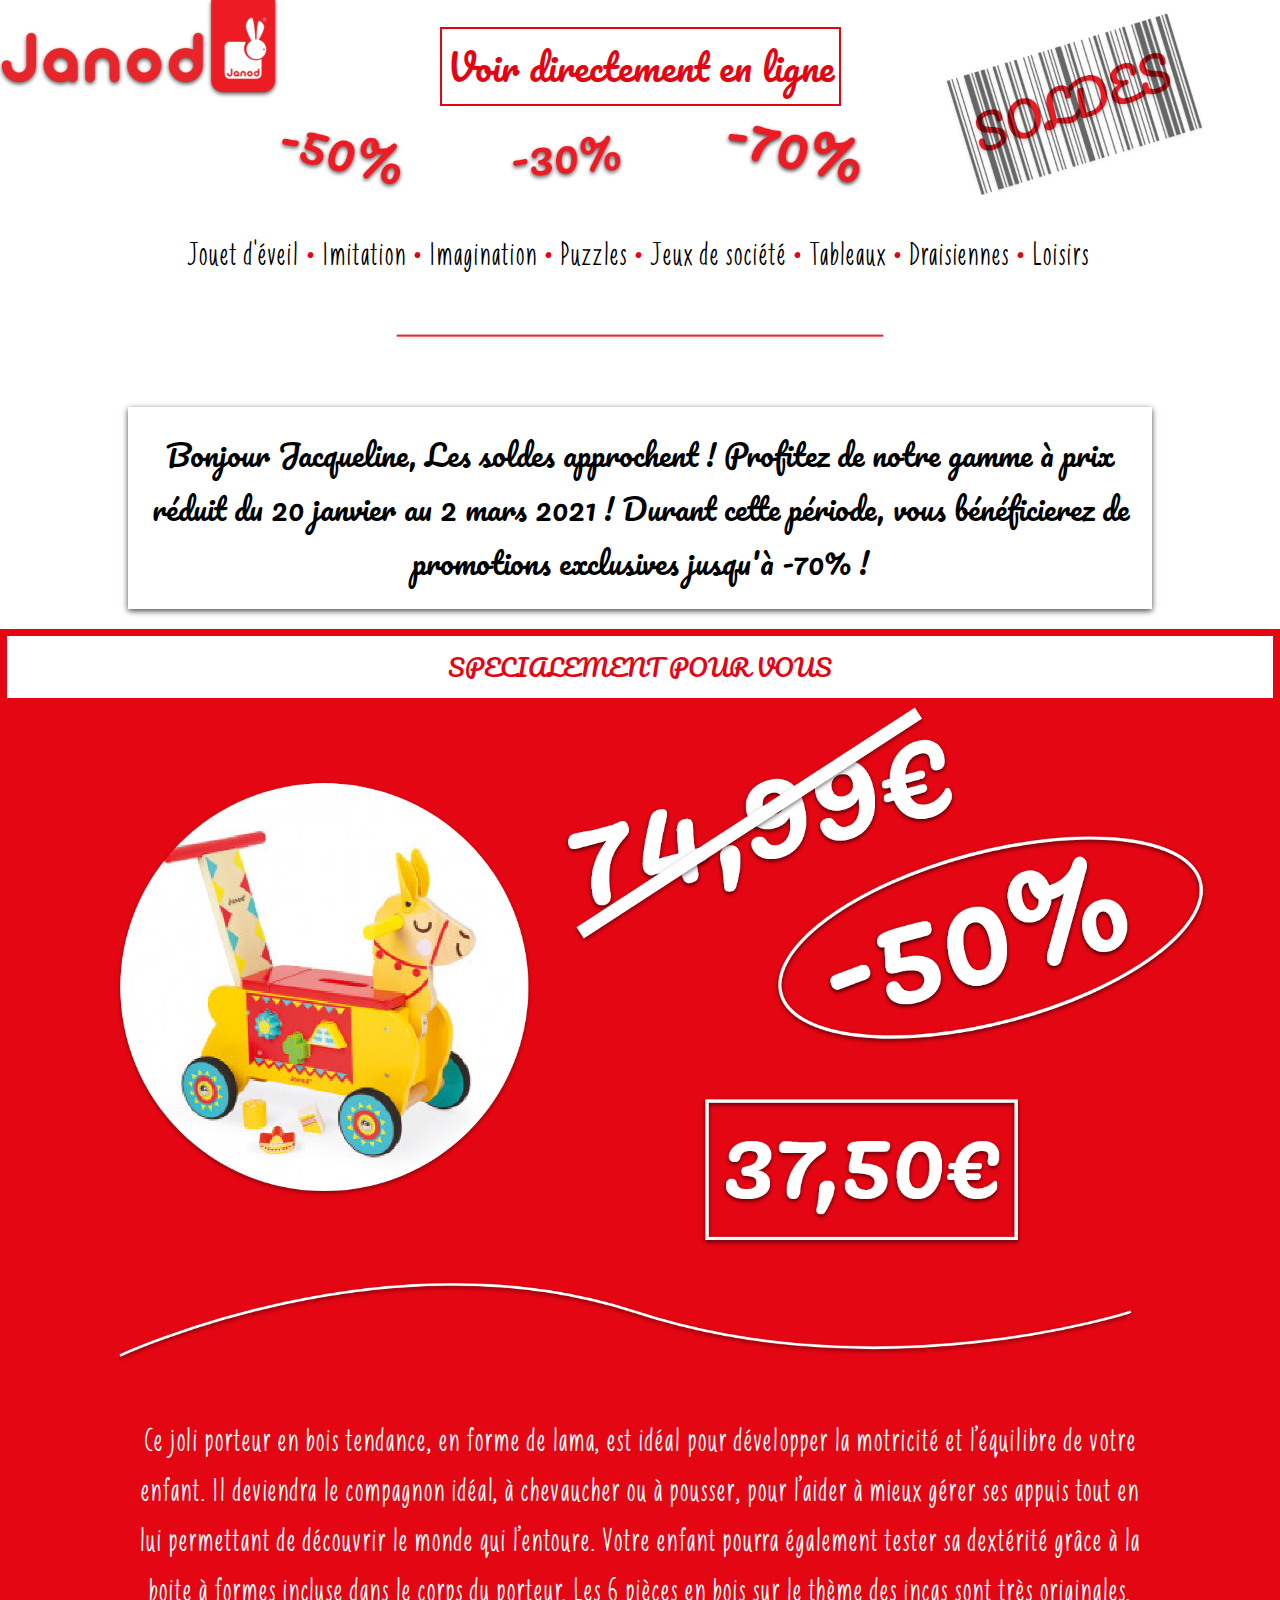
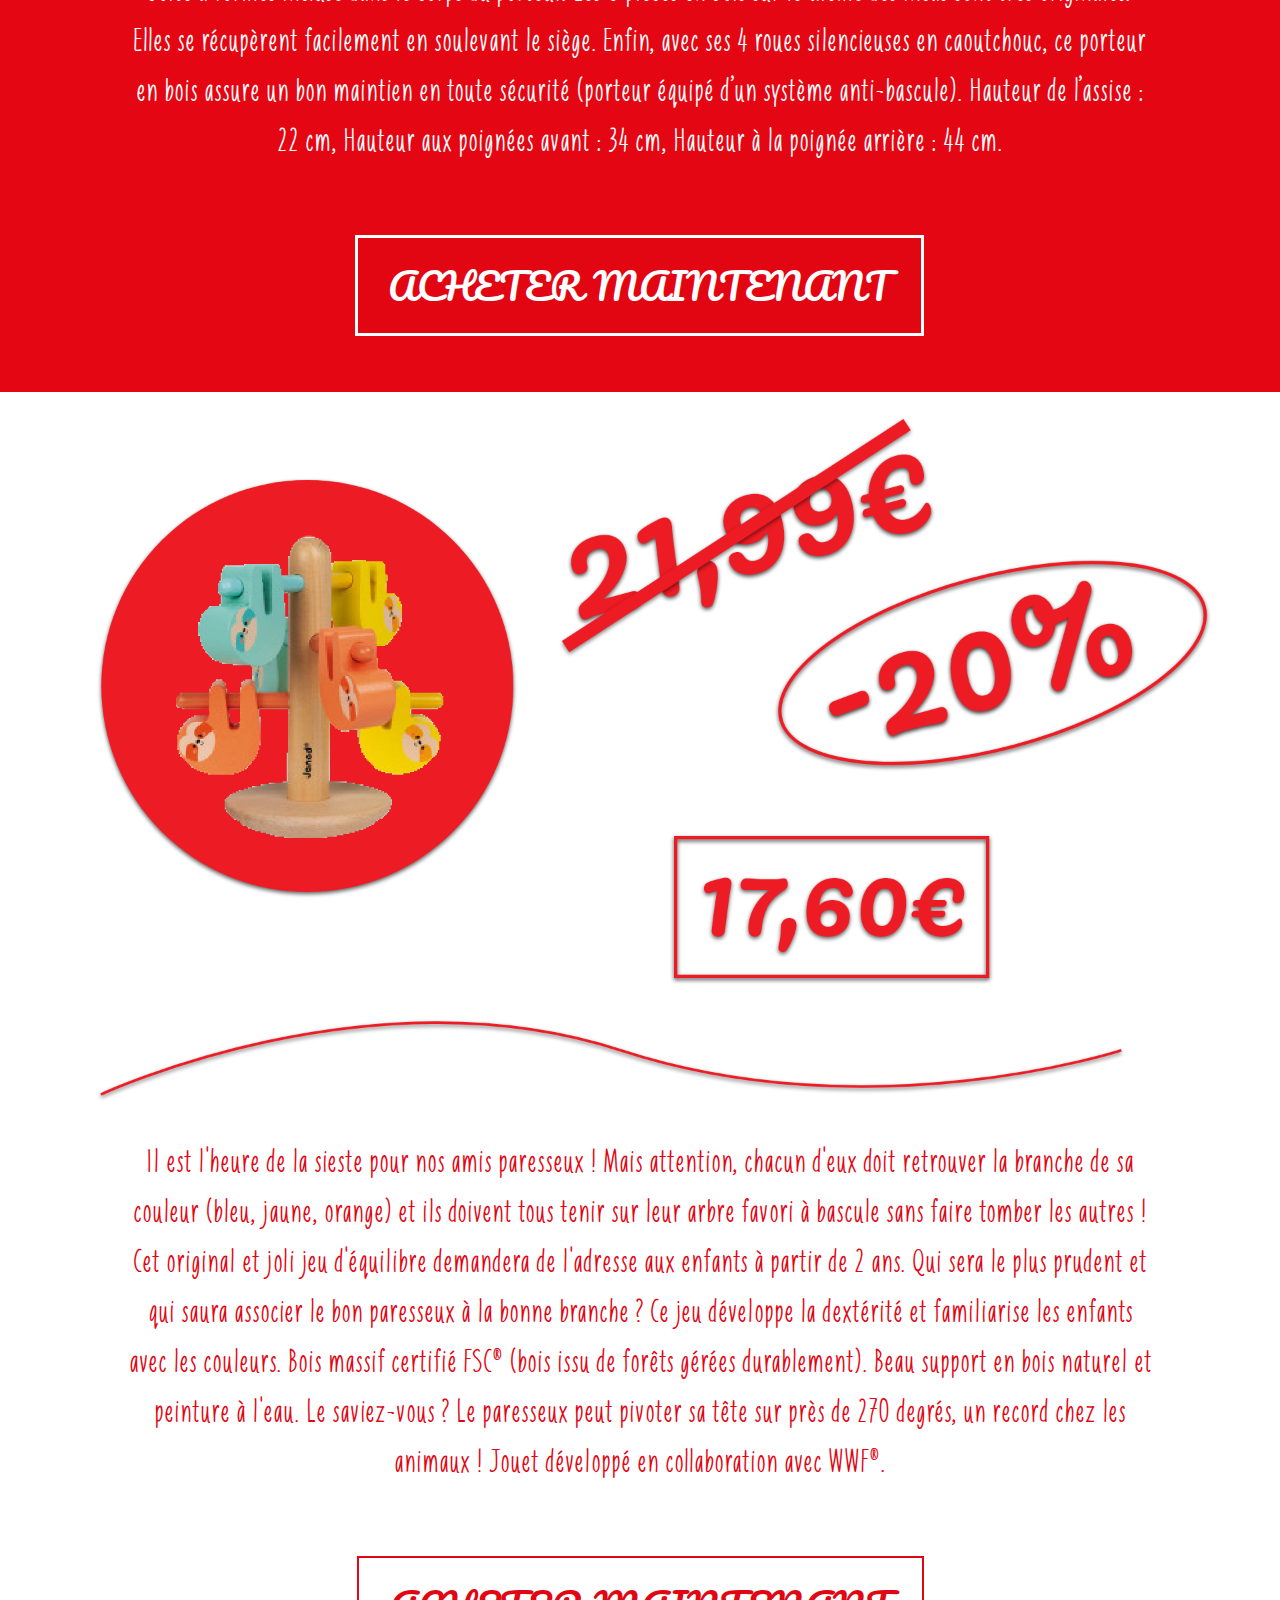
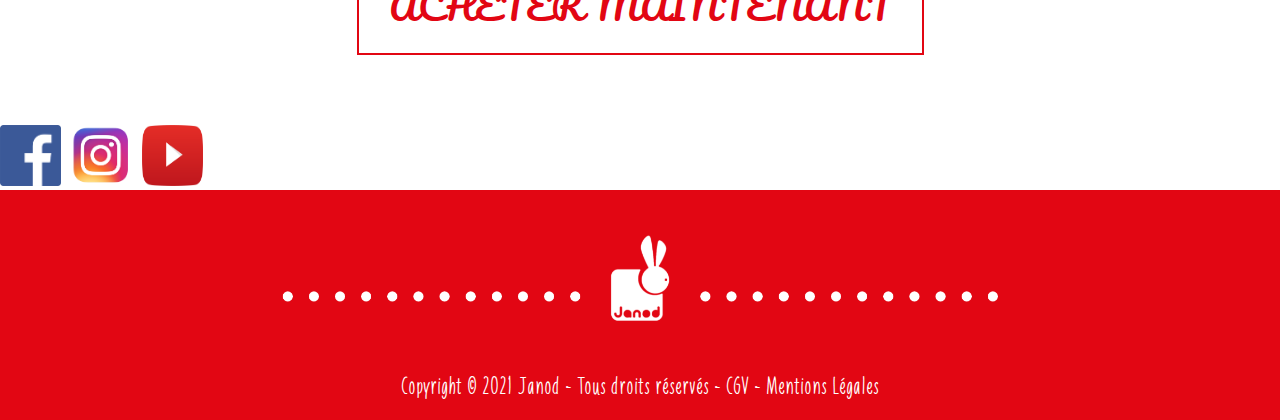
<file: mail (site)/index.html>
<!DOCTYPE html>
<html lang="fr">
<head>
    <meta charset="UTF-8">
    <meta http-equiv="X-UA-Compatible" content="IE=edge">
    <link href="https://fonts.googleapis.com/css2?family=Pacifico&display=swap" rel="stylesheet">
    <meta name="viewport" content="width=device-width, initial-scale=1.0">
    <link rel="stylesheet" href="assets/css/style.css">
    <title>Mail</title>
</head>
<body>
    <header>
    <section class="head1">
        <div>
            <img src="assets/img/article 1.png" alt="">
        </div>
        <div>
            <a href="https://www.janod.com/fr/" target="_blank"> <button class="btn1">Voir directement en ligne</button></a>
        </div>    
        <nav>
            <ul>
                <a href=""><li>Jouet d'éveil</li></a>
                <li><span class= "red">•<span></li>
                <a href=""><li>Imitation</li></a>
                <li><span class= "red">•<span></li>
                <a href=""><li>Imagination</li></a>
                <li><span class= "red">•<span></li>
                <a href=""><li>Puzzles</li></a>
                <li><span class= "red">•<span></li>
                <a href=""><li>Jeux de société</li></a>
                <li><span class= "red">•<span></li>
                <a href=""><li>Tableaux</li></a>
                <li><span class= "red">•<span></li>
                <a href=""><li>Draisiennes</li></a>
                <li><span class= "red">•<span></li>
                <a href=""><li>Loisirs</li></a>
            </ul>
        </nav>
        <div class="barre1">
            <img src="assets/img/barre.png" alt="">
        </div>
    </section>
    <section class="head2">
        <div>
            <p>Bonjour Jacqueline, 
                Les soldes approchent ! Profitez de notre gamme à prix réduit du 20 janvier au 2 mars 2021 !
                Durant cette période, vous bénéficierez de promotions exclusives jusqu'à -70% !</p>
        </div>
        
    </section>
</header>
    <main>
    <article class="head3">
        <div class="spec1">
            <div>
                <p>SPECIALEMENT POUR VOUS</p>
            </div>
        </div>
        <div>
            <img src="assets/img/Article 1 png.png" alt="">
        </div>
        <div class="head4">
            <p>Ce joli porteur en bois tendance, en forme de lama, est idéal pour développer la motricité et l’équilibre de votre enfant. Il deviendra le compagnon idéal, à chevaucher ou à pousser, pour l’aider à mieux gérer ses appuis tout en lui permettant de découvrir le monde qui l’entoure. Votre enfant pourra également tester sa dextérité grâce à la boite à formes incluse dans le corps du porteur. Les 6 pièces en bois sur le thème des incas sont très originales. Elles se récupèrent facilement en soulevant le siège. Enfin, avec ses 4 roues silencieuses en caoutchouc, ce porteur en bois assure un bon maintien en toute sécurité (porteur équipé d’un système anti-bascule). Hauteur de l’assise : 22 cm, Hauteur aux poignées avant : 34 cm, Hauteur à la poignée arrière : 44 cm.</p>
            <div>
                <a href="#"> <button class="btn2">ACHETER MAINTENANT</button></a>
            </div>
        </div>
    </article>
    <article class="head5">
        <div>
            <img src="assets/img/Article 2 png.png" alt="">
        </div>
        <div class="head6">
            <p>Il est l'heure de la sieste pour nos amis paresseux ! Mais attention, chacun d'eux doit retrouver la branche de sa couleur (bleu, jaune, orange) et ils doivent tous tenir sur leur arbre favori à bascule sans faire tomber les autres ! Cet original et joli jeu d'équilibre demandera de l'adresse aux enfants à partir de 2 ans. Qui sera le plus prudent et qui saura associer le bon paresseux à la bonne branche ? Ce jeu développe la dextérité et familiarise les enfants avec les couleurs. Bois massif certifié FSC® (bois issu de forêts gérées durablement). Beau support en bois naturel et peinture à l'eau. Le saviez-vous ? Le paresseux peut pivoter sa tête sur près de 270 degrés, un record chez les animaux ! Jouet développé en collaboration avec WWF®.</p>
            <div>
                <a href="#"> <button class="btn3">ACHETER MAINTENANT</button></a>
            </div>
        </div>
    </article>
    <div class="logoreseaux">
        <div>
            <a href=""><img src="assets/img/facebook.png" alt=""></a>  
        </div>
        <div>
            <a href=""><img src="assets/img/insta.png" alt=""></a> 
        </div>
        <div>
            <a href=""><img src="assets/img/youtube.png" alt=""></a> 
        </div>
    </div>
    </main>
    <footer>
        <div>
            <img src="assets/img/footer.png" alt="">
        </div>
        <div>
            <p>Copyright © 2021 Janod - Tous droits réservés - CGV - Mentions Légales</p>
        </div>

    </footer>
</body>
</html>
</file>
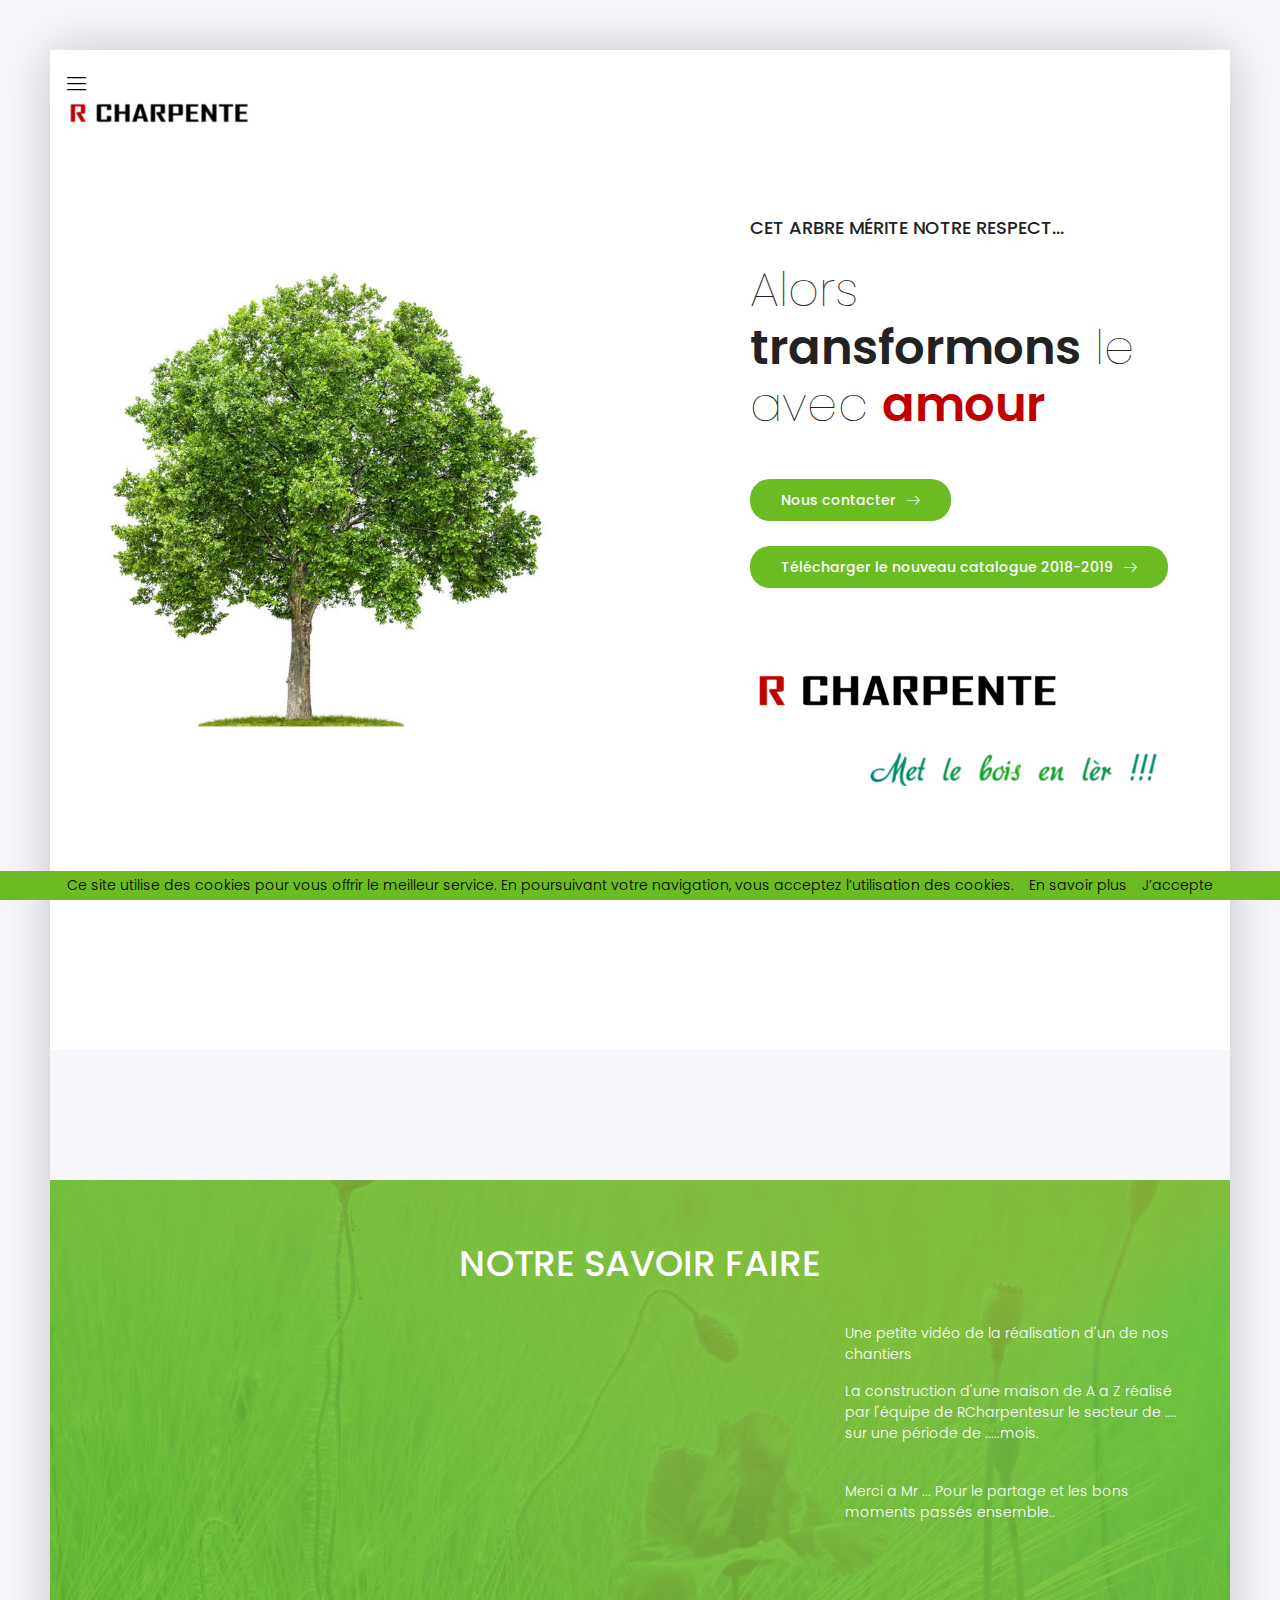
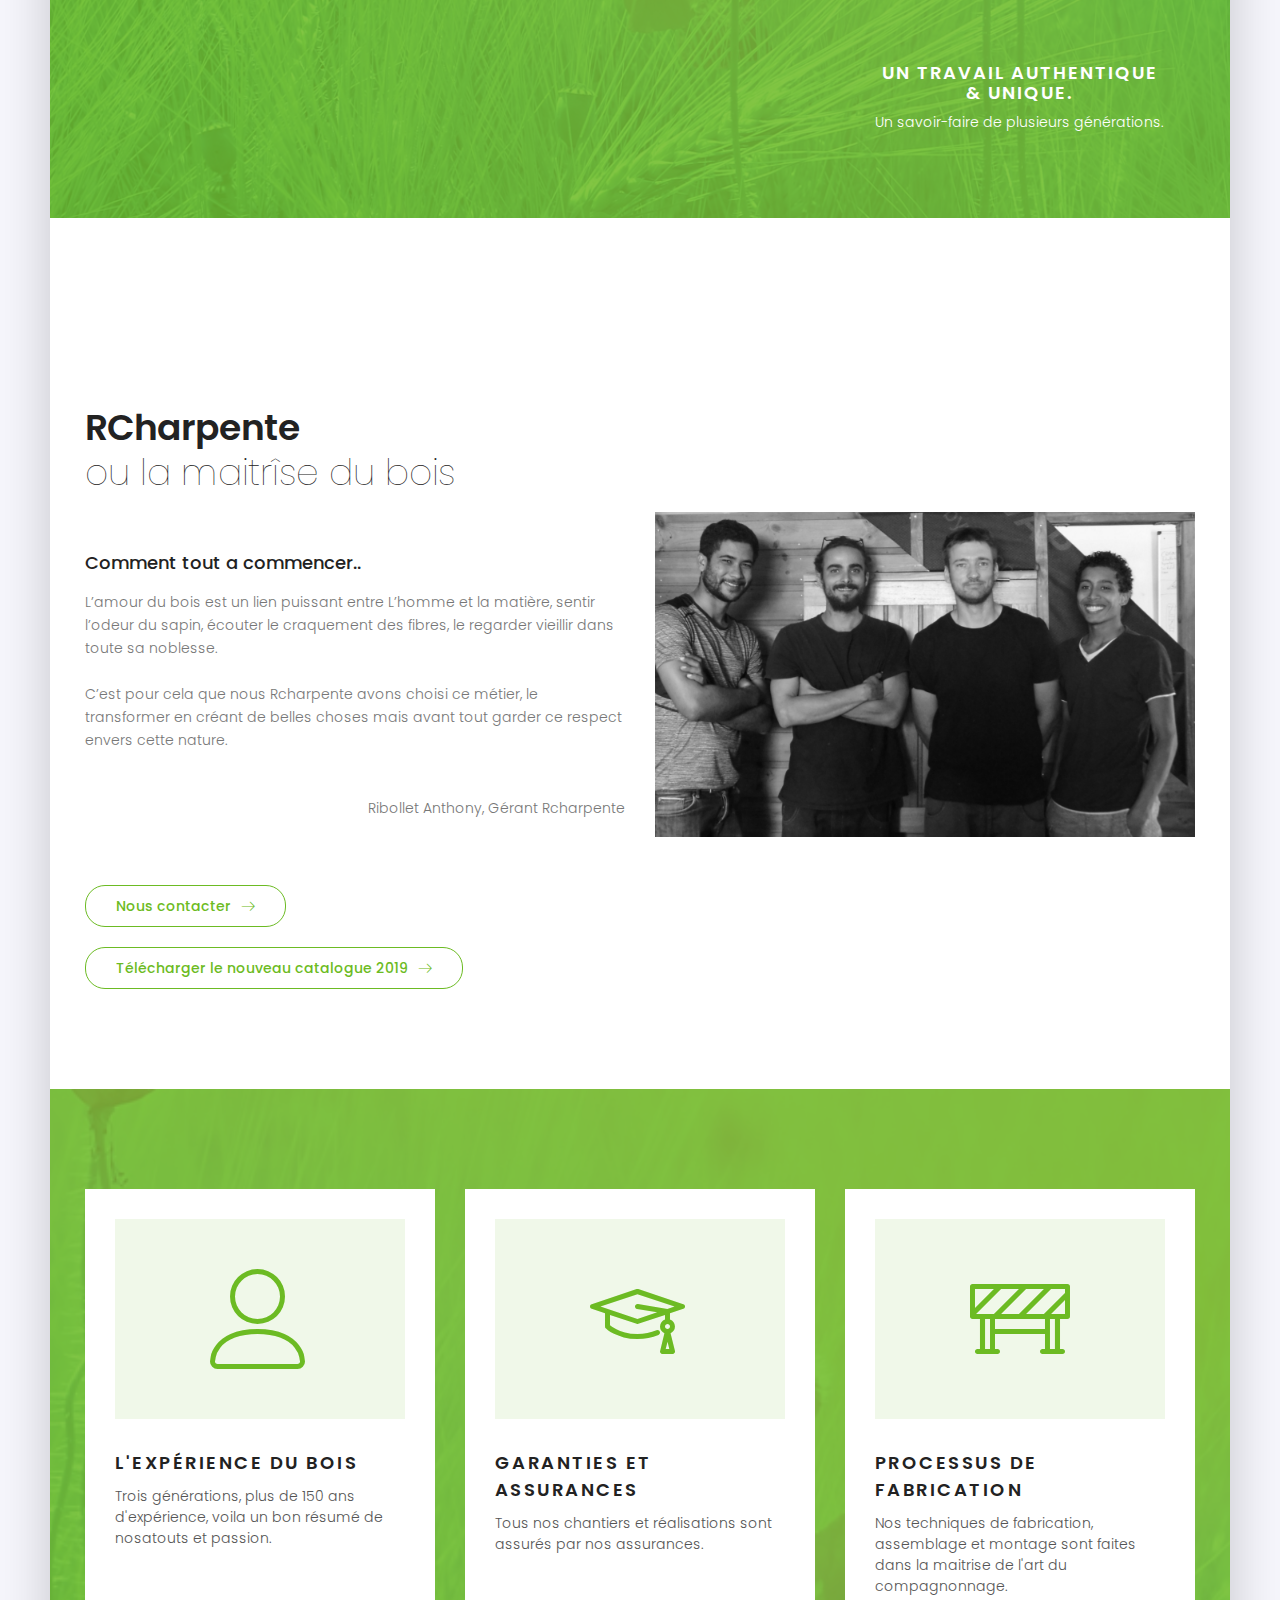
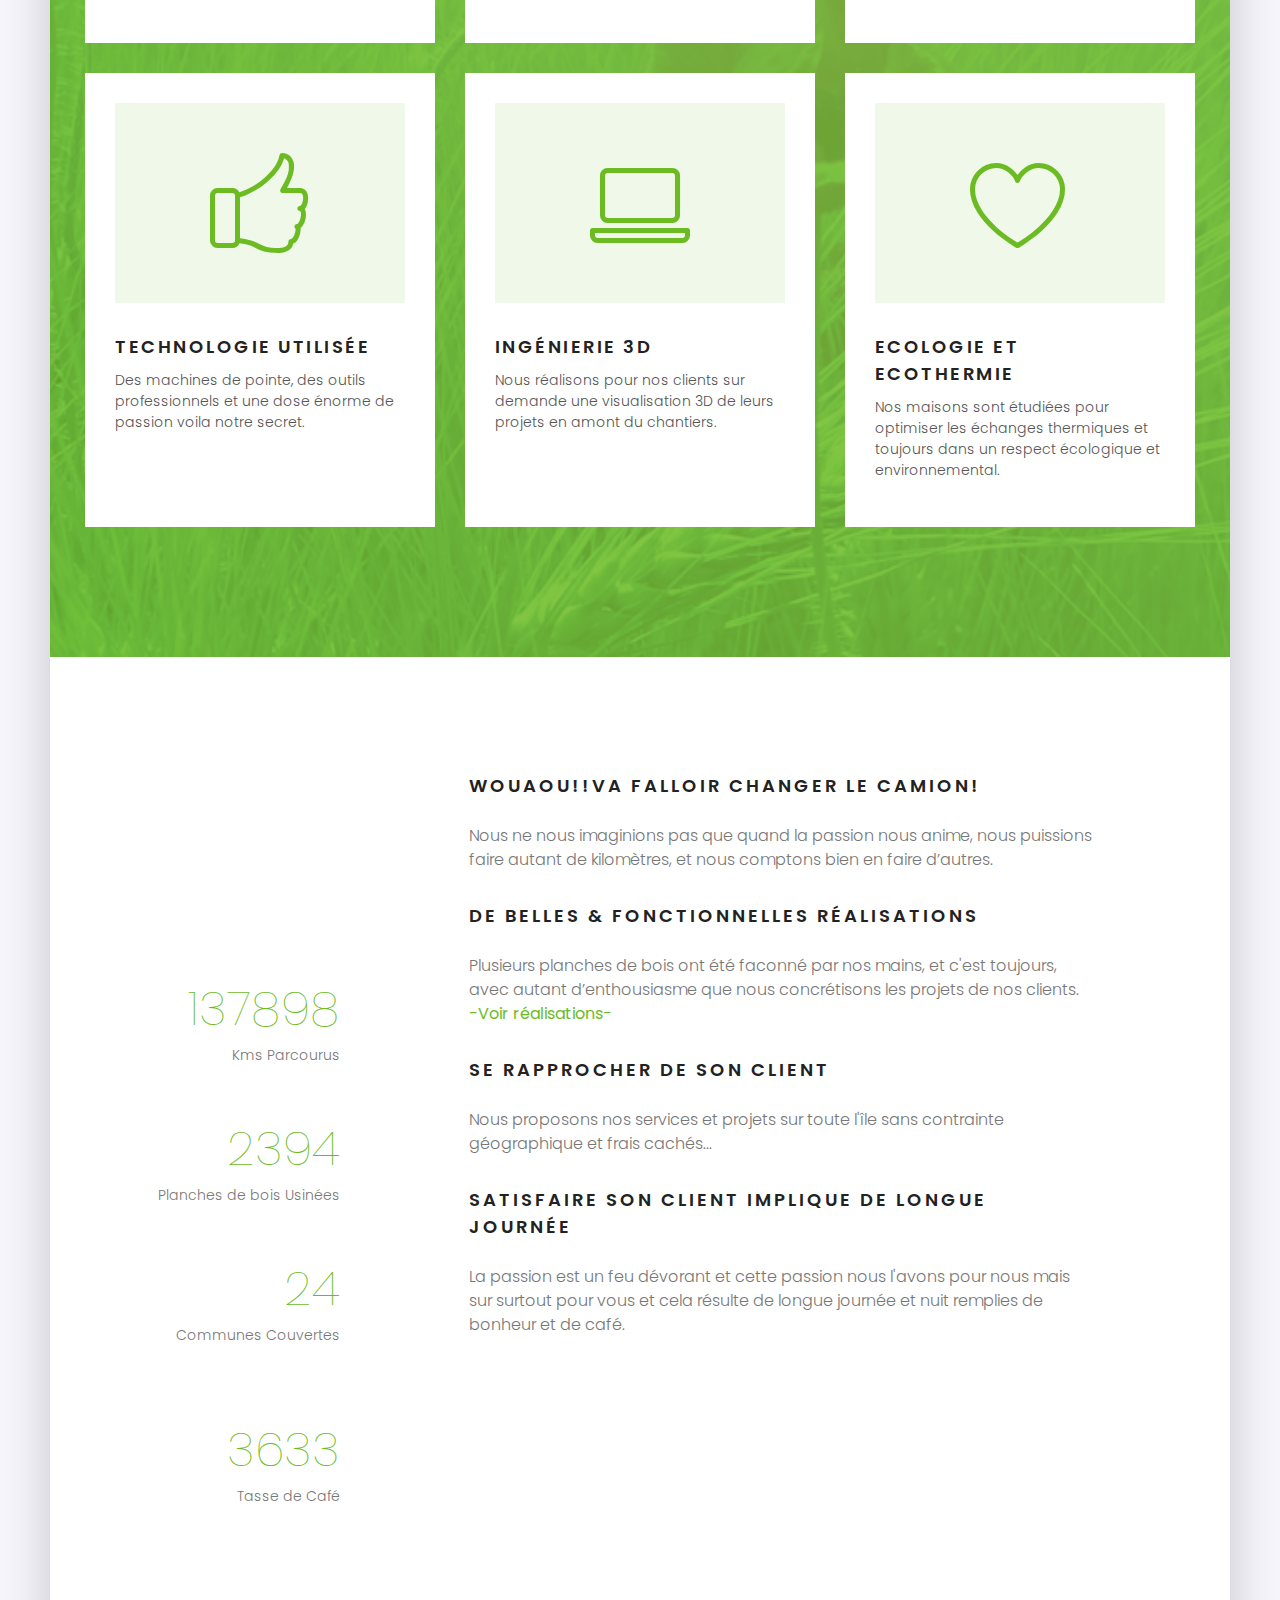
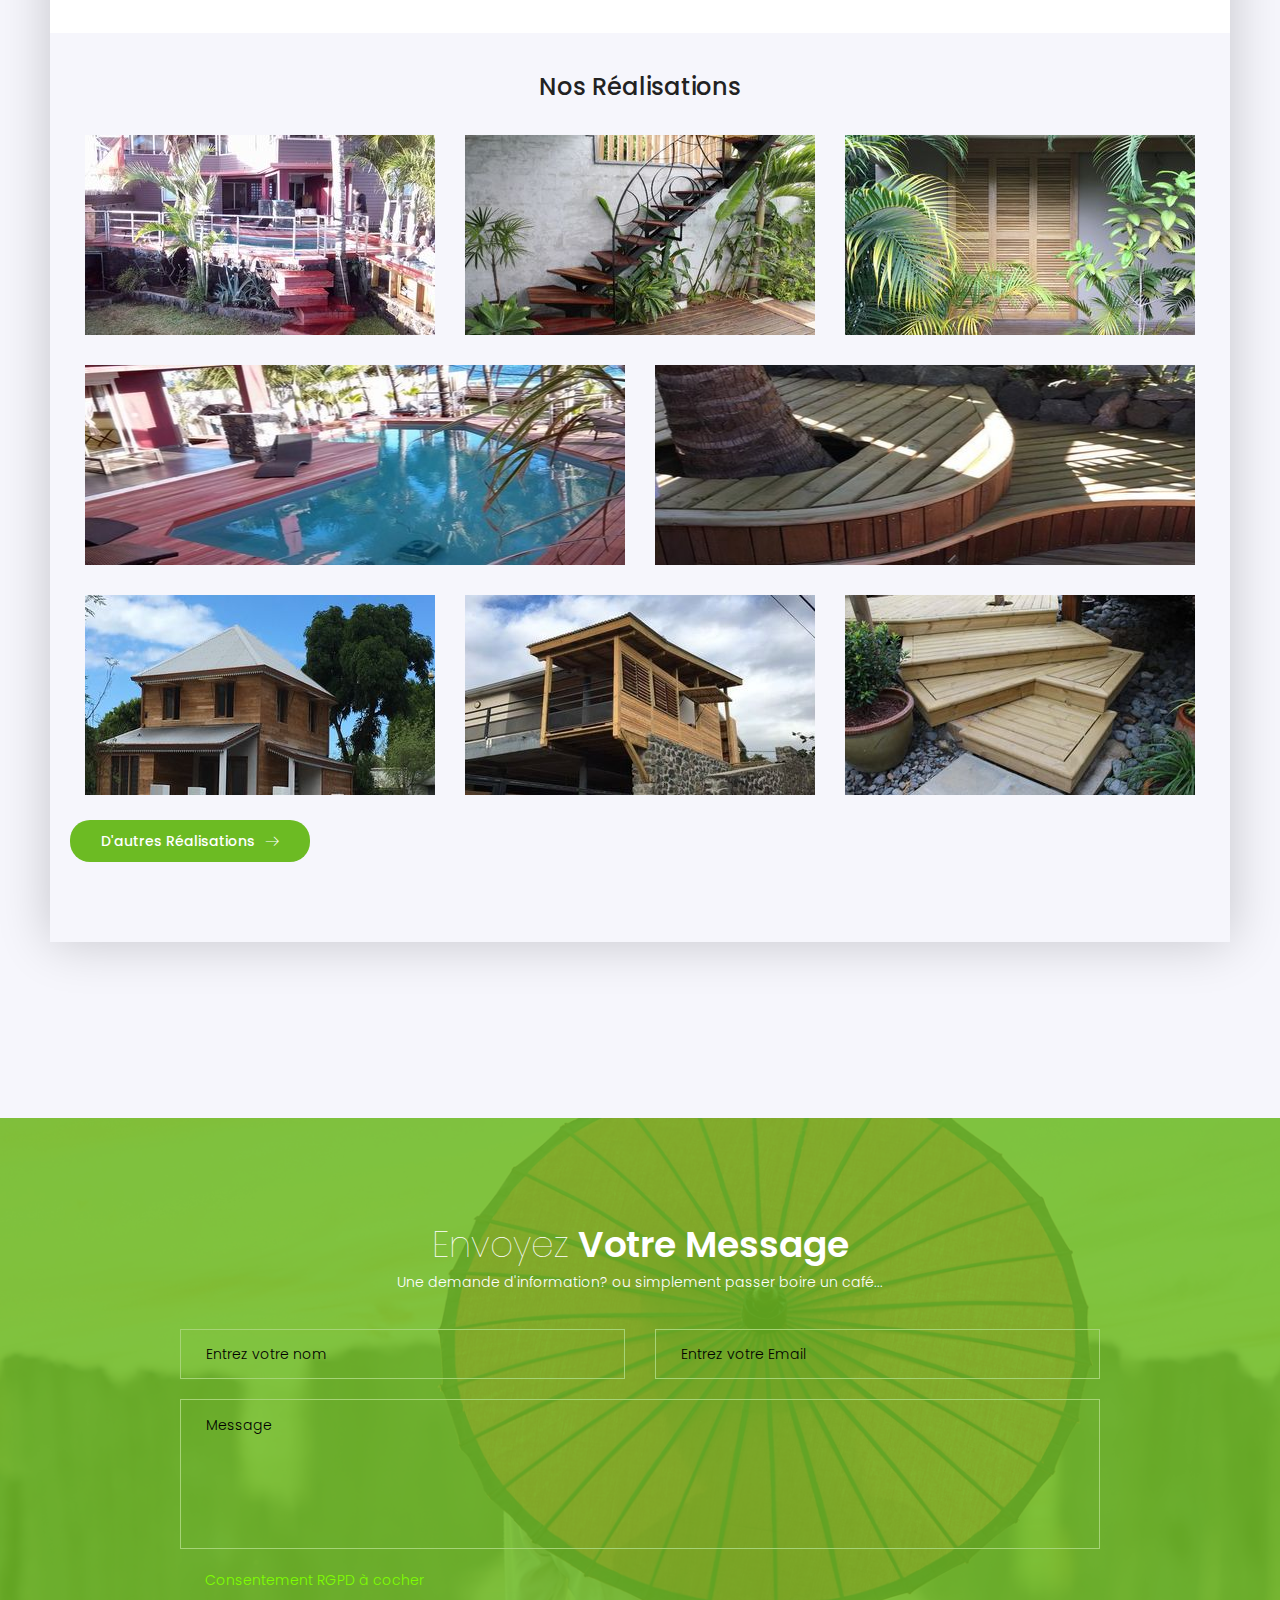
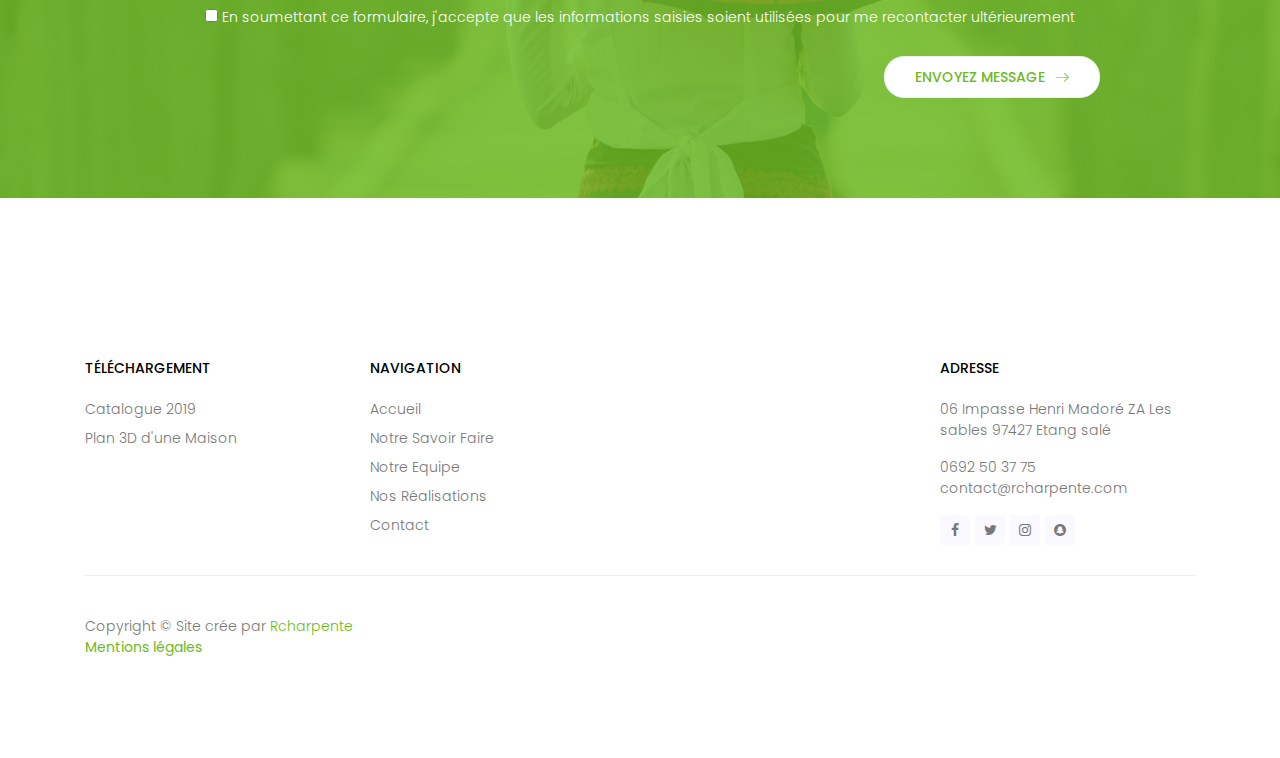
<file: site RCharpente/index.html>
<!DOCTYPE html>
<html lang="fr" class="no-js" id="index">
	<head>
		<!-- Mobile Specific Meta -->
		<meta name="viewport" content="width=device-width, initial-scale=1, shrink-to-fit=no">
		<!-- Favicon-->
		<link rel="shortcut icon" href="img/fav.png">
		<!-- Author Meta -->
		<meta name="author" content="Rcharpente">
		<!-- Meta Description -->
		<meta name="description" content="Rcharpente le spécialiste du bois, de la charpente et des créations bois a l'île de la Réunion">
		<!-- Meta Keyword -->
		<meta name="keywords" content="bois, amour du bois, travail du bois, charpente, Rcharpente, conctruction, batiment, ile de la reunion, Réunion, maitrise du bois">
		<!-- meta character set -->
		<meta charset="UTF-8">
		<!-- Site Title -->
		<title>Rcharpente-le spécialiste du bois à l'île de la Réunion</title>
		<link href="https://fonts.googleapis.com/css?family=Poppins:100,300,500" rel="stylesheet">
		<!--CSS============================================= -->
		<link rel="stylesheet" href="css/linearicons.css">
		<link rel="stylesheet" href="css/owl.carousel.css">
		<link rel="stylesheet" href="css/font-awesome.min.css">
		<link rel="stylesheet" href="css/nice-select.css">
		<link rel="stylesheet" href="css/magnific-popup.css">
		<link rel="stylesheet" href="css/bootstrap.css">
		<link rel="stylesheet" href="css/main.css">
	</head>
	<body >
		<div class="oz-body-wrap"  >
			<!-- Start Header Area -->
			<header  class="default-header">
				<div class="container-fluid">
					<div class="header-wrap">
						<div class="header-top d-flex justify-content-between align-items-center" >
							<div class="main-menubar">
								<nav class="hide">
									<a href="#index" class="scroll up" >Accueil</a>
									<a href="#NotreSavoirFaire" class="scroll down" class="scroll up">Notre Savoir Faire</a>
									<a href="#Notreequipe" class="scroll down" class="scroll up">Nous présenter</a>
									<a href="#Nosrealisations" class="scroll down" class="scroll up">Nos Réalisations</a>
									<a href="#Contact" class="scroll down" class="scroll up">Contact<br></a>
								</nav>
								<div class="menu-bar">
									<span class="lnr lnr-menu"></span>
								</div>
								<a href="#index" class="scroll up"><img src="img/test21.png"></a>
							</div>
						</div>
					</div>
				</div>
			</header>
			<!-- End Header Area -->
			<!-- Start Banner Area -->
			<section class="banner-area relative"  style="padding-bottom: 100px!important">
				<div class="container">
					<div class="row fullscreen align-items-center content-center">
						<div class="banner-left col-lg-7">
							<img src="img/piedbwa.jpg" class="img-fluid piedbwa bgintro" alt="Responsive image">
						</div>
						<div class="col-lg-5">
							<div class="story-content">
								<h4 class="text-uppercase">Cet arbre mérite notre respect...</h4>
								<h1>
									Alors 
									<span class="sp-1">transformons</span>
									le
									<br>
									 avec 
									<span class="sp-2">amour</span>
								</h1>
								<a href="#Contact" class="genric-btn primary circle arrow">
									Nous contacter
									<span class="lnr lnr-arrow-right"><br></span>
								</a>
								<!--Bouton pour catalogue-->
									<a href="doc/Catalogue2018-2019.pdf" class="genric-btn primary circle arrow "target=_blank>Télécharger le nouveau catalogue 2018-2019<!--la petite fleche--><span class="lnr lnr-arrow-right"></span></a>
									<div>
										<br>
									</div>
									<div>
										<img src="img/test2.png" style="padding-top: 60px"class="img-fluid2" alt="Responsive image">
										<div class="story-content slogandroit">
											<img src="img/slogan%202.png" class="img-fluid2" alt="Responsive image">
										</div>
									</div>
								</div>
							</div>
						</div>
					</div>
				</section>
				<div id="NotreSavoirFaire" style="padding-bottom: 130px"></div>
				<!-- End Banner Area -->
				<!-- Start Video Area -->
				<section  class="video-area pt-40 pb-40"  >
					<div class="overlay overlay-bg"></div>
					<div class="video-content-2">
						<div class="video-titre">
							<h1 style= color:#FFFFFF align="center">NOTRE SAVOIR FAIRE</h1>
						</div>
					</div>
					<div class="container">
						<div class="video-content">
							<div class="row">
								<div class="col-md-8">
									<div class="embed-responsive embed-responsive-16by9">
										<a class="play-btn" src="img/play-btn.png" alt=""><iframe class="embed-responsive-item" src="https://www.youtube.com/embed/ZpuHRive4LM" width="4OO" height="400" allowfullscreen></iframe></a>
									</div>
								</div>
								<div class="col-md-4">
									<div class="video-titre">
										<p>
											Une petite vidéo de la réalisation d'un de nos chantiers
										</p>
										<p>
											La construction d'une maison de A a Z réalisé par l'équipe de RCharpentesur le secteur de .... sur une période de .....mois.
										</p>
										<br>
										<p>
											Merci a Mr ... Pour le partage et les bons moments passés ensemble..
										</p>
										<div class="video-desc">
											<h3 class="h2 text-white text-uppercase" align="center">
												<br>
												Un travail authentique 
												<br>
												 &amp unique.
											</h3>
											<h4 class="text-white" align="center">Un savoir-faire de plusieurs générations.</h4>
										</div>
									</div>
								</div>
							</div>
						</div>
					</div>
				</section>
				<!-- End Video Area -->
				<!-- Start about Area -->
				<section class="about-area pt-100 pb-100" id="Notreequipe" >
					<div class="container">
						<br>
						<br>
						<div class="row align-items-center">
							<div class="col-lg-6">
								<div class="story-content">
									<h2>
										<span><br>RCharpente</span>
										<br>
										ou la maitrîse du bois
										<br>
									</h2>
									<h4>
										<br>
										<br>
										 Comment tout a commencer..
									</h4>
									<p class="mt-30">
										L’amour du bois est un lien puissant entre L’homme et la matière, sentir l’odeur du sapin, écouter le craquement des fibres, le regarder vieillir dans toute sa noblesse.
										<br>
										<br>
										C’est pour cela que nous Rcharpente avons choisi ce métier, le transformer en créant de belles choses mais avant tout garder ce respect envers cette nature. 
									</p>
									<p align="right">
										Ribollet Anthony, Gérant Rcharpente
									</p>
									<a href="#Contact" class="genric-btn primary-border circle arrow">
										Nous contacter
										<span class="lnr lnr-arrow-right"></span>
										<br>
									</a>
									<a href="doc/Catalogue2018-2019.pdf" class="genric-btn primary-border circle arrow" target=_blank>Télécharger le nouveau catalogue 2019<span class="lnr lnr-arrow-right"></span></a>
								</div>
							</div>
							<div class="col-lg-6">
								<img class="img-fluid" src="img/equipe.png" alt="">
							</div>
						</div>
					</div>
				</section>
				<!-- End Team Force Area -->
				<!-- Start Feature Area -->
				<section class="feature-area pt-100 pb-100  relative">
					<div class="overlay overlay-bg"></div>
					<div class="container">
						<div class="row">
							<div class="col-lg-4 col-sm-6 d-flex align-items-stretch">
								<div class="single-feature">
									<div class="icon">
										<span class="lnr lnr-user"></span>
									</div>
									<div class="desc">
										<h2 class="text-uppercase">L'expérience du Bois</h2>
										<p>
											Trois générations, plus de 150 ans d'expérience, voila un bon résumé de nosatouts et passion.
										</p>
									</div>
								</div>
							</div>
							<div class="col-lg-4 col-sm-6 d-flex align-items-stretch">
								<div class="single-feature">
									<div class="icon">
										<span class="lnr lnr-graduation-hat"></span>
									</div>
									<div class="desc">
										<h2 class="text-uppercase">Garanties et Assurances</h2>
										<p>
											Tous nos chantiers et réalisations sont assurés par nos assurances.
										</p>
									</div>
								</div>
							</div>
							<div class="col-lg-4 col-sm-6 d-flex align-items-stretch">
								<div class="single-feature">
									<div class="icon">
										<span class="lnr lnr-construction"></span>
									</div>
									<div class="desc">
										<h2 class="text-uppercase">Processus de Fabrication</h2>
										<p>
											Nos techniques de fabrication, assemblage et montage sont faites dans la maitrise de l'art du compagnonnage.
										</p>
									</div>
								</div>
							</div>
							<div class="col-lg-4 col-sm-6 d-flex align-items-stretch">
								<div class="single-feature">
									<div class="icon">
										<span class="lnr lnr-thumbs-up"></span>
									</div>
									<div class="desc">
										<h2 class="text-uppercase">Technologie utilisée</h2>
										<p>
											Des machines de pointe, des outils professionnels et une dose énorme de passion voila notre secret.
										</p>
									</div>
								</div>
							</div>
							<div class="col-lg-4 col-sm-6 d-flex align-items-stretch">
								<div class="single-feature">
									<div class="icon">
										<span class="lnr lnr-laptop"></span>
									</div>
									<div class="desc">
										<h2 class="text-uppercase">Ingénierie 3D</h2>
										<p>
											Nous réalisons pour nos clients sur demande une visualisation 3D de leurs projets en amont du chantiers.
										</p>
									</div>
								</div>
							</div>
							<div class="col-lg-4 col-sm-6 d-flex align-items-stretch">
								<div class="single-feature">
									<div class="icon">
										<span class="lnr lnr-heart"></span>
									</div>
									<div class="desc">
										<h2 class="text-uppercase">Ecologie et Ecothermie</h2>
										<p>
											Nos maisons sont étudiées pour optimiser les échanges thermiques et toujours dans un respect écologique et environnemental.
										</p>
									</div>
								</div>
							</div>
						</div>
					</div>
				</section>
				<!-- Start Feature Area -->
				<!-- Start faq Area -->
				<section class="faq-area pt-100 pb-100">
					<div class="container">
						<div class="row">
							<div class="counter-left col-lg-3 col-md-3">
								<div class="single-facts">
									<h2 class="counter">
										<br>
										<br>
										<br>
										137898
									</h2>
									<p>
										Kms Parcourus
										<br>
										<br>
									</p>
								</div>
								<div class="single-facts">
									<h2 class="counter">2394</h2>
									<p>
										Planches de bois Usinées
										<br>
										<br>
									</p>
								</div>
								<div class="single-facts">
									<h2 class="counter">24</h2>
									<p>
										Communes Couvertes
										<br>
										<br>
										<br>
									</p>
								</div>
								<div class="single-facts">
									<h2 class="counter">3633</h2>
									<p>
										Tasse de Café
									</p>
								</div>
							</div>
							<div class="faq-content col-lg-9 col-md-9">
								<div class="single-faq">
									<h2 class="text-uppercase">WOUAOU!!Va Falloir changer le camion!</h2>
									<p>
                                        Nous ne nous imaginions pas que quand la passion nous anime, nous puissions faire autant de kilomètres, et nous comptons bien en faire d’autres.
									</p>
								</div>
								<div class="single-faq">
									<h2 class="text-uppercase">De belles & fonctionnelles réalisations</h2>
									<p>
                                        Plusieurs planches de bois ont été faconné par nos mains, et c'est toujours, avec autant d’enthousiasme que nous concrétisons les projets de nos clients.
										<br>
										<a href="#Nosrealisation" class="scroll down"><B>-Voir réalisations-</B></a>
									</p>
								</div>
								<div class="single-faq">
									<h2 class="text-uppercase">Se rapprocher de son Client</h2>
									<p>
										Nous proposons nos services et projets sur toute l'île sans contrainte géographique et frais cachés...
									</p>
								</div>
								<div class="single-faq">
									<h2 class="text-uppercase">Satisfaire son client Implique de longue journée</h2>
									<p>
										La passion est un feu dévorant et cette passion nous l'avons pour nous mais sur surtout pour vous et cela résulte de longue journée et nuit remplies de bonheur et de café.
									</p>
									<div id="Nosrealisations">
										<br>
									</div>
									<div id="Nosrealisation"></div>
								</div>
							</div>
						</div>
					</div>
				</section>
				<section>
					<div class="container" class="section-top-border" style="padding-bottom: 80px!important" >
						<h3 align="center"><br>Nos Réalisations</h3>
						<div class="row gallery-item">
							<div class="col-md-4">
								<a href="img/p1700400.jpg" class="img-pop-up"><div class="single-gallery-image" style="background: url(img/p1360200.jpg);"></div></a>
							</div>
							<div class="col-md-4">
								<a href="img/p2700400.jpg" class="img-pop-up"><div class="single-gallery-image" style="background: url(img/p2360200.jpg);"></div></a>
							</div>
							<div class="col-md-4">
								<a href="img/p3700400.jpg" class="img-pop-up"><div class="single-gallery-image" style="background: url(img/p3360200.jpg);"></div></a>
							</div>
							<div class="col-md-6">
								<a href="img/p5720260.jpg" class="img-pop-up"><div class="single-gallery-image" style="background: url(img/p5555200.jpg);"></div></a>
							</div>
							<div class="col-md-6">
								<a href="img/p8720260.jpg" class="img-pop-up"><div class="single-gallery-image" style="background: url(img/p8555200.jpg);"></div></a>
							</div>
							<div class="col-md-4">
								<a href="img/p4700400.jpg" class="img-pop-up"><div class="single-gallery-image" style="background: url(img/p4360200.jpg);"></div></a>
							</div>
							<div class="col-md-4">
								<a href="img/p6720260.jpg" class="img-pop-up"><div class="single-gallery-image" style="background: url(img/p6360200.jpg);"></div></a>
							</div>
							<div class="col-md-4" >
								<a href="img/p7720260.jpg" class="img-pop-up"><div class="single-gallery-image" style="background: url(img/p7360200.jpg);"></div></a>
							</div>
							<a href="https://youtu.be/IiiGWEk3Fwo?autoplay=1" class="genric-btn primary circle arrow"onclick="window.open('https://www.youtube.com/embed/IiiGWEk3Fwo?autoplay=1','Popup','toolbar=no,status=no,,menubar=no,scrollbars=no,resizable=no,width=800,height=500,left=400px top=150px');return false; autoplay">
								 D'autres Réalisations
								<span class="lnr lnr-arrow-right"><br></span>
							</a>
						</div>
					</div>
				</section>
				<div id="Contact"></div>
			</div>
			<br>
			<br>
			<br>
			<br>
			<br>
			<br>
			<!-- Start faq Area -->
			<!-- Start Contact- Area -->
			<section class="contact-area pt-100 pb-100 relative" >
				<div class="overlay overlay-bg"></div>
				<div class="container">
					<div class="row justify-content-center text-center">
						<div class="single-contact col-lg-6 col-md-8">
							<h2 class="text-white">Envoyez <span>Votre Message</span></h2>
							<p class="text-white">
								Une demande d'information? ou simplement passer boire un café...
							</p>
						</div>
					</div>
					<form id="myForm" action="mail.php" method="post" class="contact-form">
						<div class="row justify-content-center">
							<div class="col-lg-5">
								<input name="fname" placeholder="Entrez votre nom" onfocus="this.placeholder = 'Entrez votre nom'" onblur="this.placeholder = 'Entrez votre nom'" class="common-input mt-20" required="" type="text">
							</div>
							<div class="col-lg-5">
								<input name="email" placeholder="Entrez votre Email" pattern="[A-Za-z0-9._%+-]+@[A-Za-z0-9.-]+\.[A-Za-z]{1,63}$" onfocus="this.placeholder = 'Entrez votre Email'" onblur="this.placeholder = 'Entrez votre Email'" class="common-input mt-20" required="" type="email">
							</div>
							<div class="col-lg-10">
								<textarea class="common-textarea mt-20" name="message" placeholder="Message" onfocus="this.placeholder = 'Message'" onblur="this.placeholder = 'Message'" required=""></textarea>
							</div>
							<div style="z-index:5">
								<p style="color: chartreuse">
									<br>
									Consentement RGPD à cocher
									<br>
								</p>
								<input type="checkbox" id="accept" name="accept" required="" style="z-index:5" >
								<label for="accept">En soumettant ce formulaire, j'accepte que les informations saisies soient utilisées pour me recontacter ultérieurement</label>
							</div>
							<div class="col-lg-10 d-flex justify-content-end">
								<button class="primary-btn white-bg d-inline-flex align-items-center mt-20">
									<span class="mr-10">Envoyez message</span>
									<span class="lnr lnr-arrow-right"></span>
								</button>
								<br>
							</div>
							<div class="alert-msg"></div>
						</div>
					</form>
				</div>
			</section>
			<!-- End Conatct- Area -->
			<!-- Strat Footer Area -->
			<footer class="section-gap">
				<div class="container">
					<div class="row pt-60">
						<div class="col-lg-3 col-sm-6">
							<div class="single-footer-widget">
								<h6 class="text-uppercase mb-20">
									Téléchargement
								</h6>
								<ul class="footer-nav">
									<li><a href="doc/Catalogue2018-2019.pdf" target=_blank>Catalogue 2019</a></li>
									<li><a href="#">Plan 3D d'une Maison</a></li>
								</ul>
							</div>
						</div>
						<div class="col-lg-3 col-sm-6">
							<div class="single-footer-widget">
								<h6 class="text-uppercase mb-20">
									Navigation
								</h6>
								<ul class="footer-nav">
									<li><a href="#index" class="scroll up">Accueil</a></li>
									<li><a href="#NotreSavoirFaire" class="scroll up">Notre Savoir Faire</a></li>
									<li><a href="#Notreequipe" class="scroll up">Notre Equipe</a></li>
									<li><a href="#Nosrealisations" class="scroll up">Nos Réalisations</a></li>
									<li><a href="#Contact" class="scroll up">Contact</a></li>
								</ul>
							</div>
						</div>
						<div class="col-lg-3 col-sm-6"></div>
						<div class="col-lg-3 col-sm-6">
							<div class="single-footer-widget">
								<h6 class="text-uppercase mb-20">
									Adresse
								</h6>
								<p>
									06 Impasse Henri Madoré ZA Les sables 97427 Etang salé
								</p>
								<p>
									0692 50 37 75 
									<br>
									contact@rcharpente.com
								</p>
								<div class="footer-social d-flex align-items-center">
									<a href="https://www.facebook.com/RCharpente/" target="_blank"><i class="fa fa-facebook"></i></a>
									<a href="#"><i class="fa fa-twitter"></i></a>
									<a href="#"><i class="fa fa-instagram"></i></a>
									<a href="#"><i class="fa fa-snapchat"></i></a>
								</div>
							</div>
						</div>
					</div>
					<div class="footer-bottom d-flex justify-content-between align-items-center flex-wrap">
                        <p class="footer-text m-0">Copyright &copy; Site crée par <a href="">Rcharpente</a><br><a href="mentions%20l%C3%A9gales.html" target="_blank"><strong>Mentions légales</strong></a></p></div>
				</div>
		</footer>
		<!-- End Footer Area -->
		<script src="js/vendor/jquery-2.2.4.min.js"></script>
		<script src="https://cdnjs.cloudflare.com/ajax/libs/popper.js/1.11.0/umd/popper.min.js" integrity="sha384-b/U6ypiBEHpOf/4+1nzFpr53nxSS+GLCkfwBdFNTxtclqqenISfwAzpKaMNFNmj4" crossorigin="anonymous"></script>
		<script src="js/vendor/bootstrap.min.js"></script>
		<script src="js/jquery.ajaxchimp.min.js"></script>
		<script src="js/owl.carousel.min.js"></script>
		<script src="js/jquery.nice-select.min.js"></script>
		<script src="js/jquery.magnific-popup.min.js"></script>
		<script src="js/jquery.counterup.min.js"></script>
		<script src="js/waypoints.min.js"></script>
		<script src="js/main.js"></script>
        <script src="js/cookiechoices.js"></script><script>document.addEventListener('DOMContentLoaded', function(event){cookieChoices.showCookieConsentBar('Ce site utilise des cookies pour vous offrir le meilleur service. En poursuivant votre navigation, vous acceptez l’utilisation des cookies.', 'J’accepte', 'En savoir plus', 'https://www.cnil.fr/fr/cookies-traceurs-que-dit-la-loi');}); </script>
        <script>$(window).scroll(function() {
// 100 = The point you would like to fade the nav in.
  
	if ($(window).scrollTop() > 100 ){
    
 		$('.bg').addClass('show');
    
  } else {
    
    $('.bg').removeClass('show');
    
 	};   	
});

$('.scroll').on('click', function(e){		
		e.preventDefault()
    
  $('html, body').animate({
      scrollTop : $(this.hash).offset().top
    }, 1500);
});</script>
	</body>
</html>
</file>
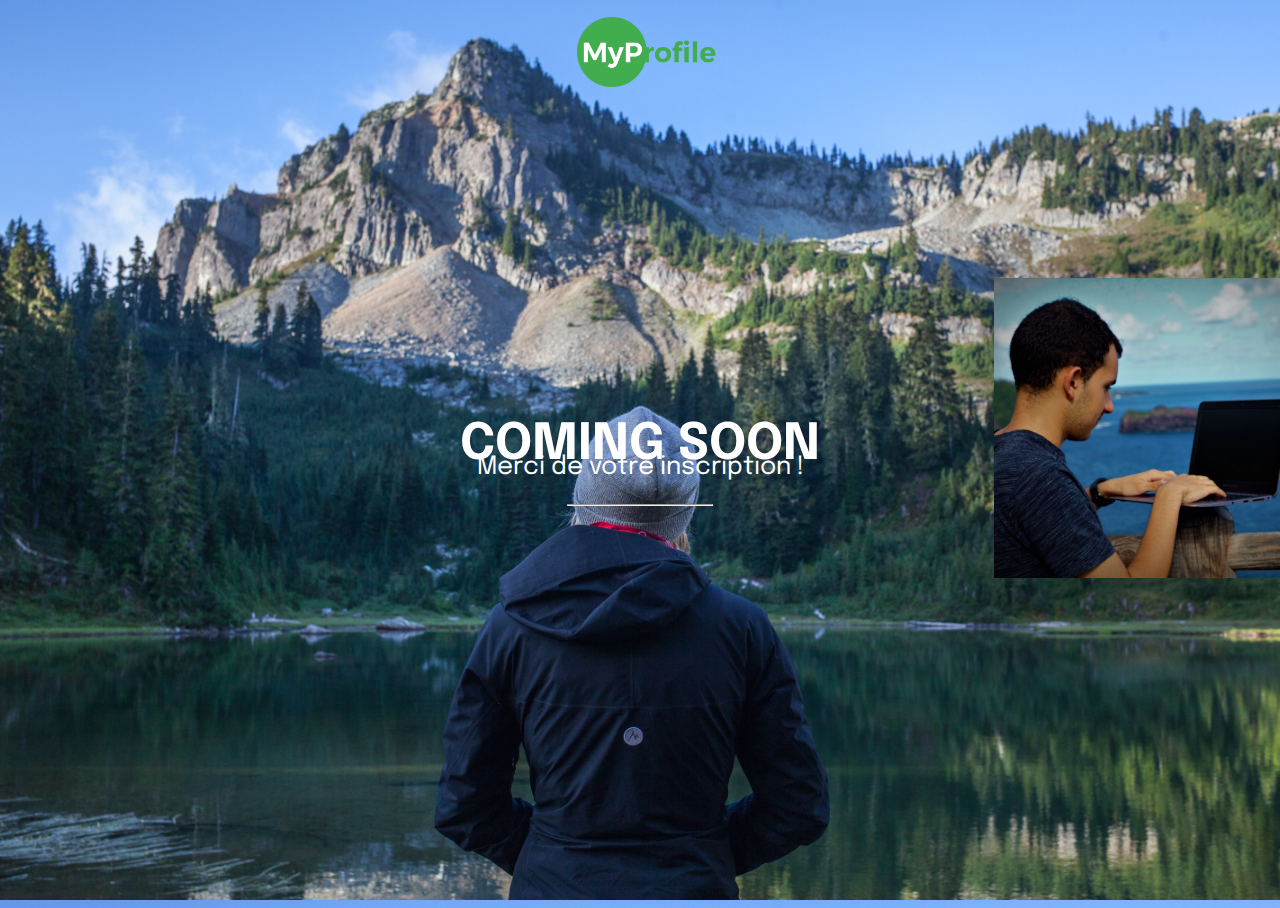
<file: rendu let's create/comingsoon.html>
<!DOCTYPE html>
<html lang="fr-FR">
    <head>
        <meta charset="UTF-8">
        <meta name="viewport" content="width=device-width, initial-scale=1.0">
        <meta name="description" content=""> 
        <link rel="stylesheet" type="text/css" href="assets/css/coming.css">
        <link href="https://fonts.googleapis.com/css2?family=Epilogue&display=swap" rel="stylesheet">
        <title>MyProfile Registration 1/3</title>
    </head>

<body> 
    <main>
        <div class="bgimg">
            <div class="topleft">
              <a href="index.html"><img src="assets/img/Logo Entier.png" class="logo"></a>
            </div>
            <div class="middle">
              <h1>COMING SOON</h1>
              <hr>
              <p id="demo"></p>
            </div>
            <div class="bottomleft">
              <p>Merci de votre inscription !</p>
            </div>
          </div>
          <div class="flip-card">
            <div class="flip-card-inner">
              <div class="flip-card-front">
                <img src="assets/img/gg.jpg" alt="Avatar" style="width:300px;height:300px;">
              </div>
              <div class="flip-card-back">
                <h1>Jérémie Tergemina</h1>
                <p>CEO</p>
                <p>Le meilleur des réseaux sociaux professionnels est là !</p>
              </div>
            </div>
          </div> 
    </main>

    <footer>


    </footer>
    <script type="text/javascript" src="assets/js/coming.js"></script>
</body>
</html>
</file>
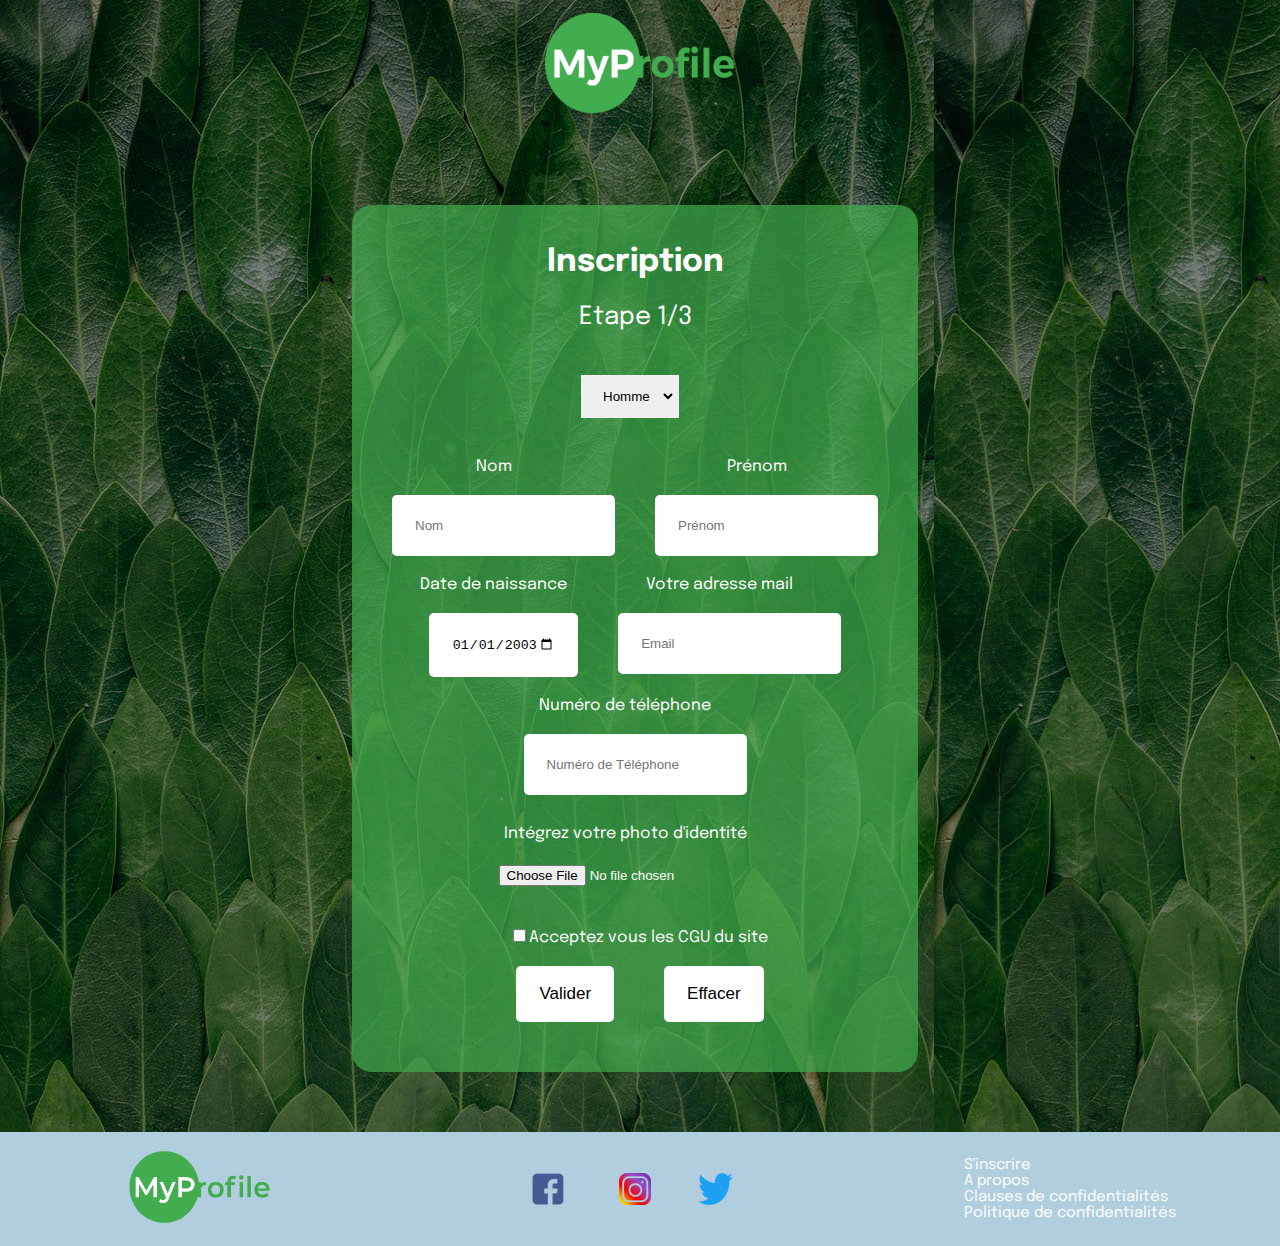
<file: rendu let's create/registration.html>
<!DOCTYPE html>
<html lang="fr-FR">
    <head>
        <meta charset="UTF-8">
        <meta name="viewport" content="width=device-width, initial-scale=1.0">
        <meta name="description" content=""> 
        <link rel="stylesheet" type="text/css" href="assets/css/registration.css">
        <link href="https://fonts.googleapis.com/css2?family=Epilogue&display=swap" rel="stylesheet">
        <title>MyProfile Registration 3/3</title>
    </head>

<body> 
    <header>
        <div class="nav">
            <a href="index.html"><img class="logo" src="assets/img/Logo Entier.png"></img></a>
        </div>

    </header>
    <main>
        <section class="box container3 pulse switch1"> 
    
            <h1>Inscription</h1>
            <p>Etape 1/3</p>
            
            
            <form method="POST" action="#" >
               
               <div class="genfile container3">
                <select autocomplete="on">
                    <option value="option1">Homme</option>
                    <option value="option2">Femme</option>
                </select>
    
                <div class="np">
                    <div class="container3">
                        <label for="nom">Nom</label>
                        <input type="text" name="nom" placeholder="Nom" required="required" autocomplete="on">
                    </div>
                   <div class="container3 marg1">
                    <label for="prenom">Prénom</label>
                    <input type="text" name="prenom" placeholder="Prénom" required="required" autocomplete="on">
                   </div>
                    
                </div>
                <div class="np">
                    <div class="container3">
                        <label for="date">Date de naissance</label>
                        <input type="date" name="date" value="2003-01-01" min="1918-01-01" max="2003-01-01" placeholder="Date de naissance">
                    </div>
                    <div class="container3 marg1">
                        <label for="email">Votre adresse mail</label>
                        <input type="text" pattern=".+@exemple.com" name="email" placeholder="Email" required="required" maxlength="50" pattern="email">
                    </div>
                   
                    
                </div>
    
                
                
                </div>
    
                <div class="container3">
                    <div class="tel container3">
                        <label for="tel">Numéro de téléphone</label>
                        <input type="tel" name="tel" placeholder="Numéro de Téléphone" required="required" maxlength="10">
                        
                </div>
    
                    <div class="container3 marg2">
                        <label for="avatar"> Intégrez votre photo d'identité</label>
                        <input class="file" type="file" id="avatar" name="avatar" accept="image/png, image/jpeg">
    
                    
                
               </div> 
    
               
                
                
                    
                </div>
                <div class="np container3">
                    <input type="checkbox" name="CGU" id="CGU">
                    <label for="Accord pour CGU">Acceptez vous les CGU du site</label>
                </div>
    
                
                
    
                <div class="container4">
                    <a href=""><button onclick="etape1()" class="btn4" type="submit">Valider</button></a>
                    <a href=""><button class="btn4" type="reset">Effacer</button></a>
                </div>
    
    
            </form>
    
    
        </section>

        <!-- etape2 -->

        <section class="box container3 pulse switch2 switch4"> 

            <h1>Inscription</h1>
            <p>Etape 2/3</p>
            
            
            <form method="POST" action="#" >
               
               <div class="genfile container3">
                <select autocomplete="on" > 
                    <option value="option1">Choisir statut...</option>
                    <option value="option2">Salarié</option>
                    <option value="option1">Gérant</option>
                    <option value="option2">Indépendant</option>
                    <option value="option2">recherche d'emploi</option>
                    <option value="option2">Autre</option>
                </select>
    
                <div class="np">
                    <div class="container3">
                        <label  for="Profession">Profession</label>
                        <input class="resize3" type="text" name="Profession" placeholder="Votre Profession" required autocomplete="on">
                    </div>
                   <div class="container3 marg1">
                    <label  for="hobbies">Hobbies</label>
                    <select class="hob1" autocomplete="on" > 
                        <option value="option1">Votre Hobby...</option>
                        <optgroup label="Technologies">
                            <option value="option2">Jeux Vidéos</option>
                            <option value="option1">Streaming</option>
                            <option value="option1">Domotique</option>
                        </optgroup>
                        <optgroup label="Sport">
                            <option value="option1">Sport Extrêmes</option>
                        <option value="option2">Sports en Equipe</option>
                        <option value="option1">Sport Individuels</option>
                        </optgroup>
                        <optgroup label="Artistique">
                            <option value="option1">Théâtre</option>
                        <option value="option2">Danse</option>
                        <option value="option1">Chant</option>
                        </optgroup>
                    </select>
                   </div>
                    
                </div>
                <div class="np">
                    <div class="resize1">
                        <label for="area">Biographie</label>
                        <textarea  class="hob1" placeholder="Qui êtes vous ?" name="area" id="" cols="30" rows="10"></textarea>
                    </div>
                    
                   
                    
                </div>
    
                
                
                </div>
    
                <div class="container4">
                    <a href=""><button onclick="etape2()" class="btn4" type="submit">Valider</button></a>
                    <a href=""><button class="btn4" type="reset">Effacer</button></a>
                </div>
    
    
            </form>
    
    
        </section>

        <!-- etape 3 -->

        <section class="box container3 pulse switch2 switch5"> 

            <h1>Paiement</h1>
            <p>Etape 3/3</p>
            
            <form method="POST" class="" action="comingsoon.html" >
               
               <div class="genfile container3 ">
                <label class="lab1" for="Choix du type de carte">Choix du type de carte*</label>
                <select autocomplete="on" required="required">
                    <option value="option1"></option>
                    <option value="option2">CB</option>
                    <option value="option3">Visa</option>
                    <option value="option4">Mastercard</option>
                </select>
    
                <div class="np">
                    <div class="container3">
                        <label for="nom">Nom</label>
                        <input type="text" name="nom" placeholder="Nom" required="required" autocomplete="on">
                    </div>
                   <div class="container3 marg1">
                    <label for="prenom">Prénom</label>
                    <input type="text" name="prenom" placeholder="Prénom" required="required" autocomplete="on">
                   </div>
                    
                </div>
                <div class="np">
                    <div class="container3 marg1">
                        <label for="email">Numéro de carte bancaire* (16 Chiffres)</label>
                        <input class="numcb" type="number"  name="" placeholder="Numéro de carte bancaire" required >
                    </div>
                </div>               
                </div>
                <div class="np">
                    <div class="container3">
                        <label for="Date d'expiration">Date d'expiration</label>
                        <input type="month" name="Date d'expiration" value="2020-04-01" max="2020-04-01" required autocomplete="on">
                    </div>
                   <div class="container3 marg1">
                    <label for="Cryptogramme">Cryptogramme</label>
                    <input type="text" maxlength="3" minlength="3" name="Cryptogramme" placeholder="3 chiffres" required="required" autocomplete="on">
                   </div>
                </div>
                
                
    
                <div class="container4">
                    <button class="btn4" type="submit">Valider</button>
                    <a href=""><button class="btn4" type="reset">Effacer</button></a>
                </div>
            </div>
    
            </form>
    
    
        </section>


    
    </main>

    <footer class="footer">
        
        <div>
            <img src="assets/img/Plan de travail 1.png" class="logo3" alt="">
        </div>
        <div class="footer2">
            <img class="iconface" src="assets/img/facebook.png" alt="">
            <img class="iconinsta" src="assets/img/insta.png" alt="">
            <img class="icontwitter" src="assets/img/twitter.png" alt="">
        </div>
        <div class="footer3">
            <a href="#"><p class="p1">S'inscrire</p></a> 
            <a href="#"><p class="p1">A propos</p></a>
            <a href="#"><p class="p1">Clauses de confidentialités</p></a>
            <a href="#"><p class="p1">Politique de confidentialités</p></a>
            
        </div>
   
    
</footer>

    <script type="text/javascript" src="assets/js/script.js"></script>
</body>
</html>
</file>
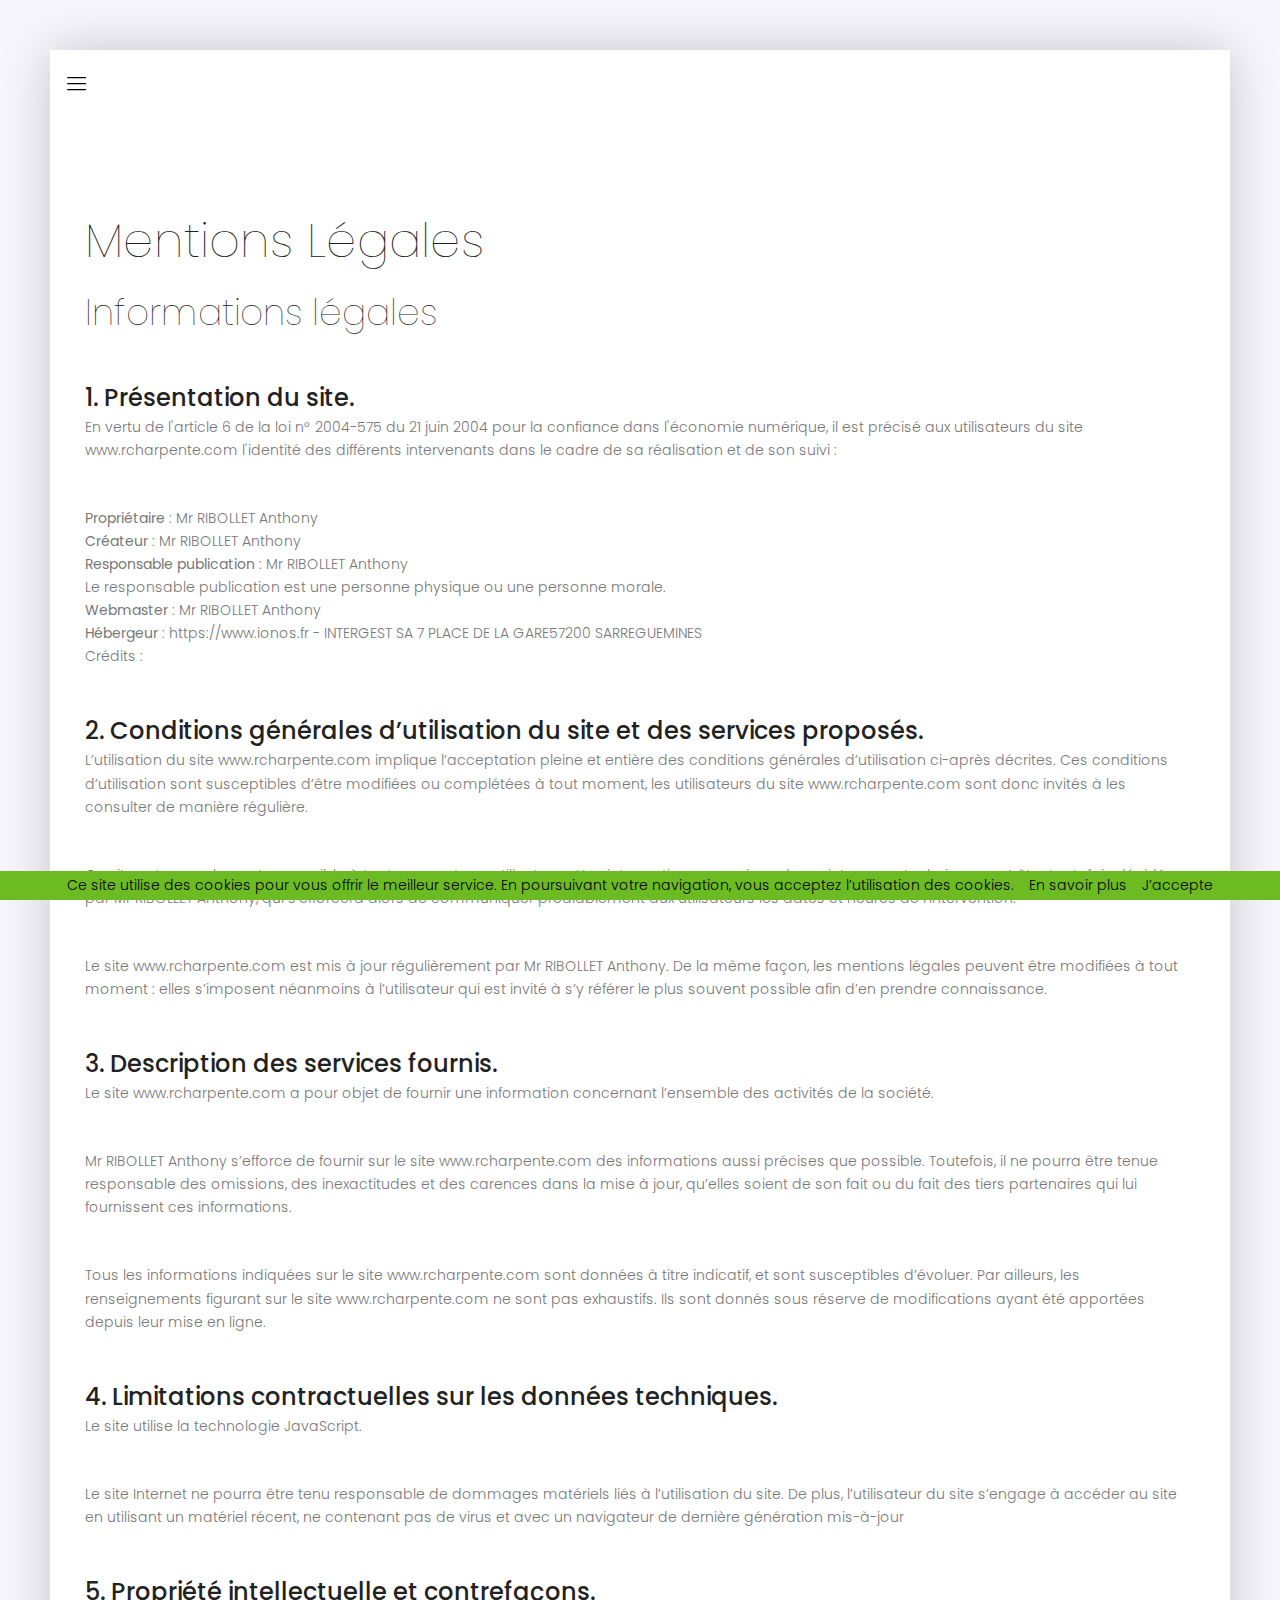
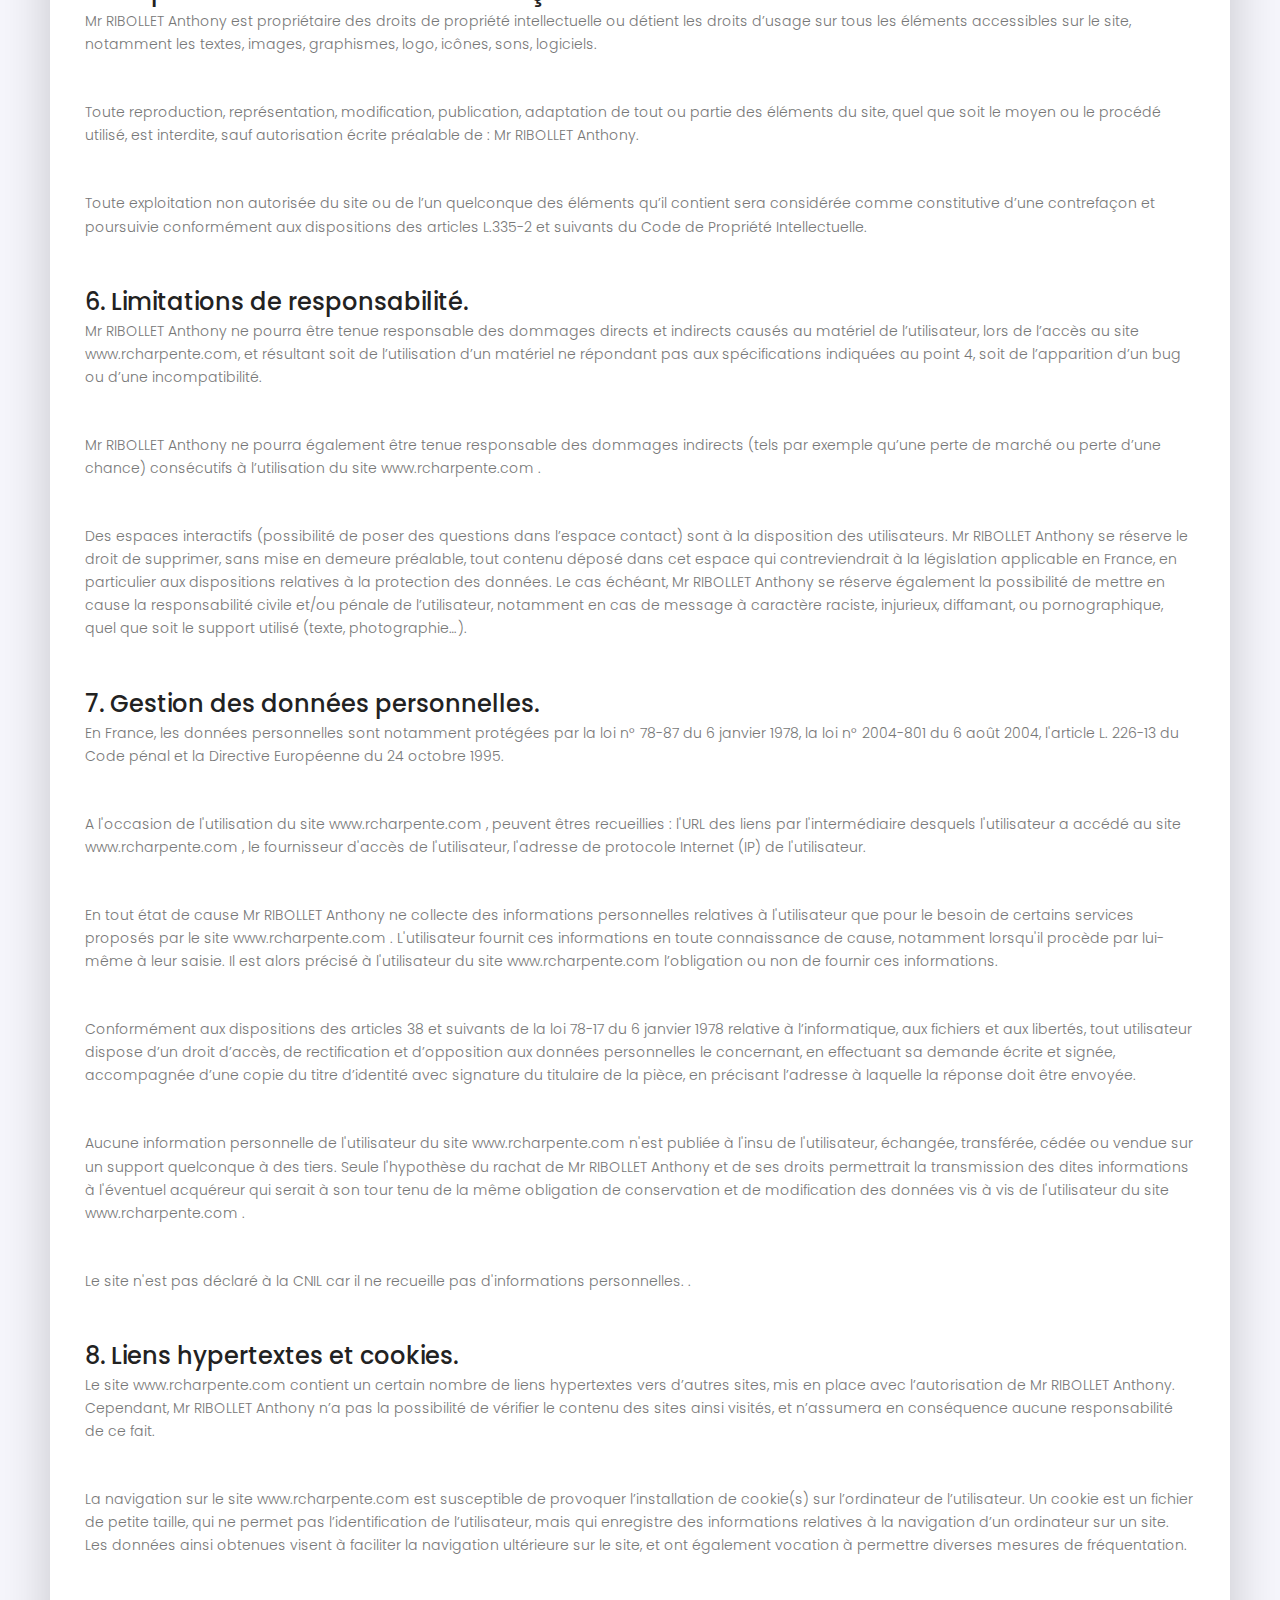
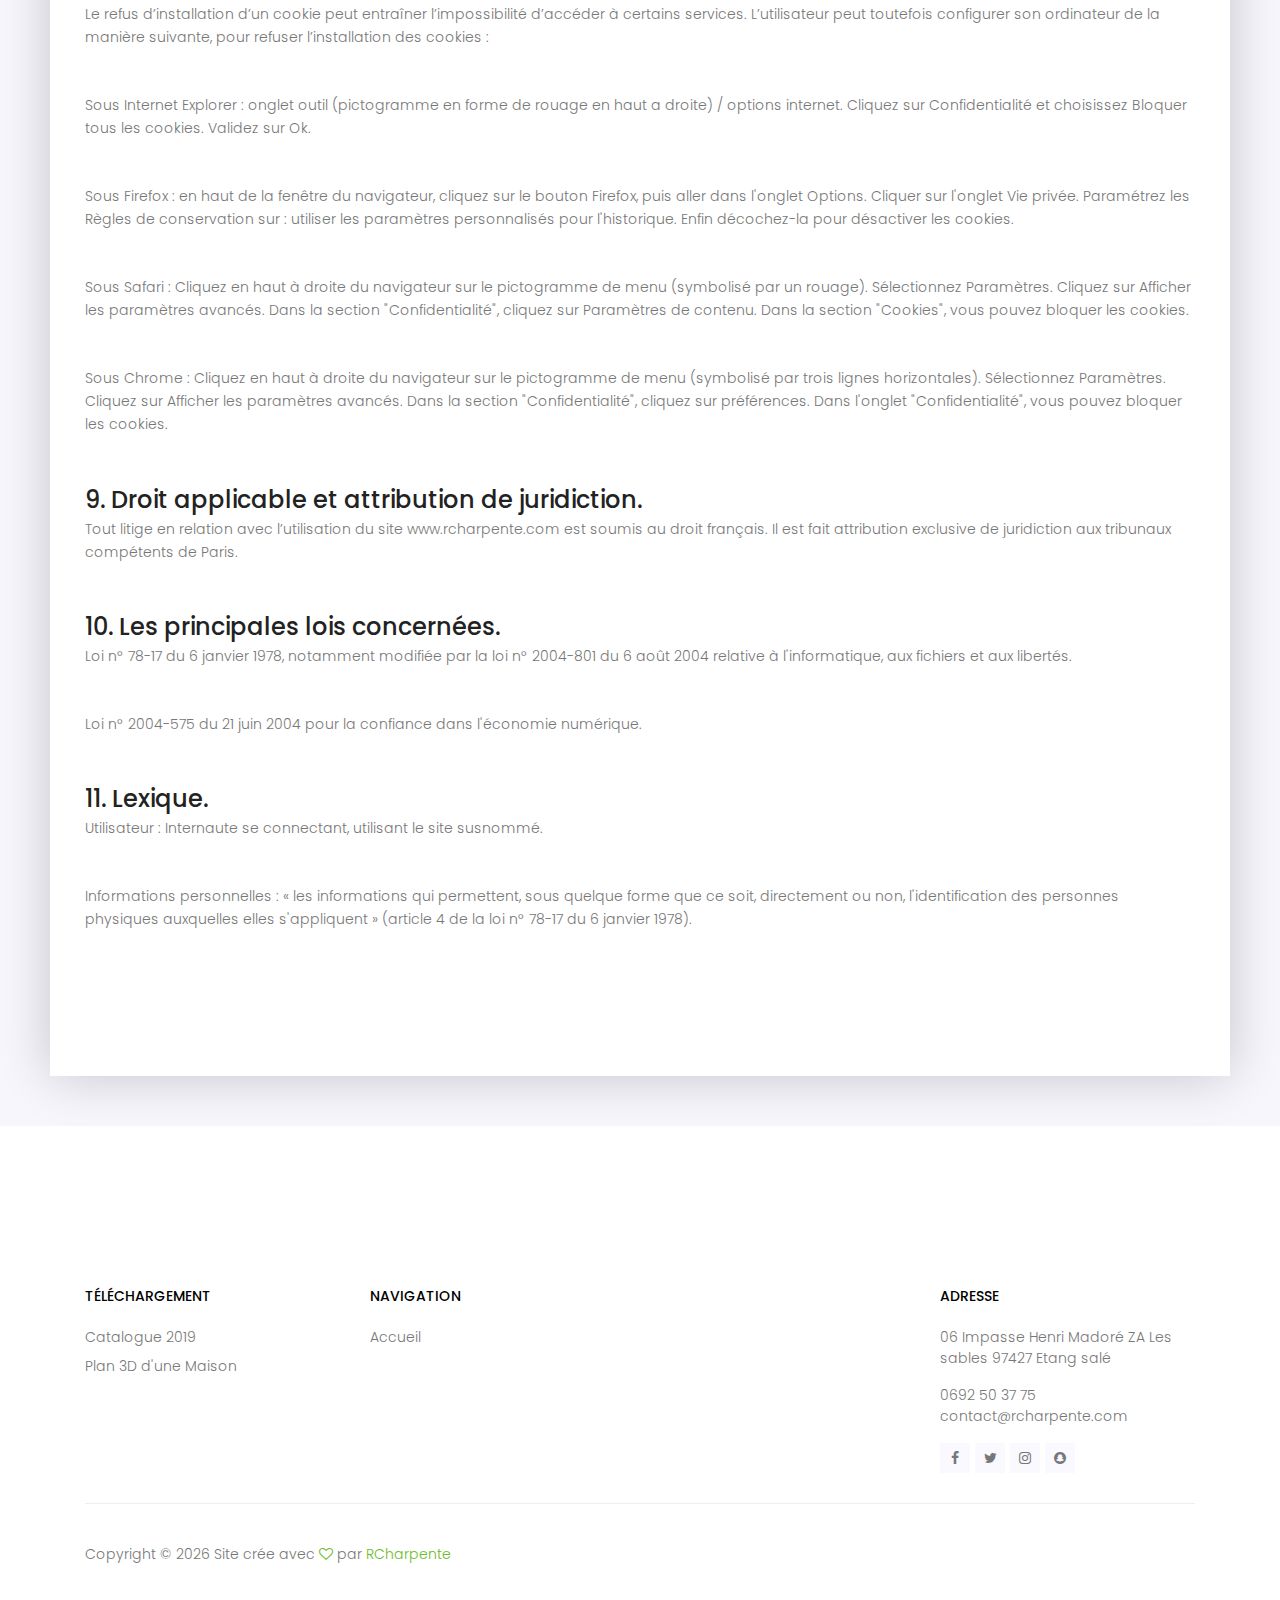
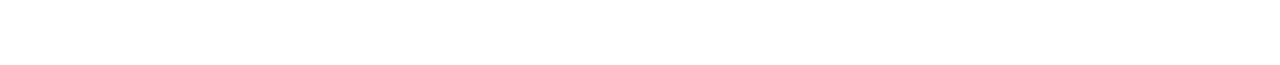
<file: site RCharpente/mentions légales.html>
<!DOCTYPE html>
<html lang="fr" class="no-js">
<head>
	<!-- Mobile Specific Meta -->
	<meta name="viewport" content="width=device-width, initial-scale=5.0, shrink-to-fit=no">
	<!-- Favicon-->
	<link rel="shortcut icon" href="img/fav.png">
	<!-- Author Meta -->
    <meta name="author" content="</Webfamily>">
	<!-- Meta Description -->
	<meta name="description" content="mentions légales de rcharpente">
	<!-- Meta Keyword -->
	<meta name="keywords" content="">
	<!-- meta character set -->
	<meta charset="UTF-8">
	<!-- Site Title -->
	<title>Rcharpente-mentions légales</title>

	<link href="https://fonts.googleapis.com/css?family=Poppins:100,300,500" rel="stylesheet">
		<!--
		CSS
		============================================= -->
		<link rel="stylesheet" href="css/linearicons.css">
		<link rel="stylesheet" href="css/owl.carousel.css">
		<link rel="stylesheet" href="css/font-awesome.min.css">
		<link rel="stylesheet" href="css/nice-select.css">
		<link rel="stylesheet" href="css/magnific-popup.css">
		<link rel="stylesheet" href="css/bootstrap.css">
		<link rel="stylesheet" href="css/main.css">
    </head>
	<body>
	<div class="oz-body-wrap" >
	<!-- Start Header Area -->
	<header  class="default-header">
		<div class="container-fluid">
			<div class="header-wrap">
				<div class="header-top d-flex justify-content-between align-items-center">
					<div class="main-menubar">
						<nav class="hide">
							<a href="index.html" >Accueil</a>
						</nav>
						<div class="menu-bar">
							<span class="lnr lnr-menu"></span>
						</div>
					</div>
				</div>
			</div>
		</div>
	</header>
	<section class="about-area pt-100 pb-100">
		<div class="container">
			<br>
			<br>
			<div class="story-content" shadow>
				<h1>Mentions Légales</h1>
				<h2>
					Informations légales
					<br>
					<br>
				</h2>
				<h3>1. Présentation du site.</h3>
				<p>
					En vertu de l'article 6 de la loi n° 2004-575 du 21 juin 2004 pour la confiance dans l'économie numérique, il est précisé aux utilisateurs du site 
					<a href="http://www.rcharpente.com/">www.rcharpente.com</a>
					 l'identité des différents intervenants dans le cadre de sa réalisation et de son suivi :
				</p>
				<p>
					<strong>Propriétaire</strong>
					 : Mr RIBOLLET Anthony
					<br />
					<strong>Créateur</strong>
					  : 
					<a href="http://www.rcharpente.com/">Mr RIBOLLET Anthony</a>
					<br />
					<strong>Responsable publication</strong>
					 : Mr RIBOLLET Anthony
					<br />
					Le responsable publication est une personne physique ou une personne morale.
					<br />
					<strong>Webmaster</strong>
					 : Mr RIBOLLET Anthony
					<br />
					<strong>Hébergeur</strong>
					 : https://www.ionos.fr - INTERGEST SA 7 PLACE DE LA GARE57200 SARREGUEMINES
					<br />
					Crédits : 
					<br />
					<h3>2. Conditions générales d’utilisation du site et des services proposés.</h3>
					<p>
						L’utilisation du site 
						<a href="http://www.rcharpente.com/">www.rcharpente.com</a>
						 implique l’acceptation pleine et entière des conditions générales d’utilisation ci-après décrites. Ces conditions d’utilisation sont susceptibles d’être modifiées ou complétées à tout moment, les utilisateurs du site 
						<a href="http://www.rcharpente.com/">www.rcharpente.com</a>
						 sont donc invités à les consulter de manière régulière.
					</p>
					<p>
						Ce site est normalement accessible à tout moment aux utilisateurs. Une interruption pour raison de maintenance technique peut être toutefois décidée par Mr RIBOLLET Anthony, qui s’efforcera alors de communiquer préalablement aux utilisateurs les dates et heures de l’intervention.
					</p>
					<p>
						Le site 
						<a href="http://www.rcharpente.com/">www.rcharpente.com</a>
						 est mis à jour régulièrement par Mr RIBOLLET Anthony. De la même façon, les mentions légales peuvent être modifiées à tout moment : elles s’imposent néanmoins à l’utilisateur qui est invité à s’y référer le plus souvent possible afin d’en prendre connaissance.
					</p>
					<h3>3. Description des services fournis.</h3>
					<p>
						Le site 
						<a href="http://www.rcharpente.com/">www.rcharpente.com</a>
						 a pour objet de fournir une information concernant l’ensemble des activités de la société.
					</p>
					<p>
						Mr RIBOLLET Anthony s’efforce de fournir sur le site 
						<a href="http://www.rcharpente.com/">www.rcharpente.com</a>
						 des informations aussi précises que possible. Toutefois, il ne pourra être tenue responsable des omissions, des inexactitudes et des carences dans la mise à jour, qu’elles soient de son fait ou du fait des tiers partenaires qui lui fournissent ces informations.
					</p>
					<p>
						Tous les informations indiquées sur le site 
						<a href="http://www.rcharpente.com/">www.rcharpente.com</a>
						 sont données à titre indicatif, et sont susceptibles d’évoluer. Par ailleurs, les renseignements figurant sur le site 
						<a href="http://www.rcharpente.com/">www.rcharpente.com</a>
						 ne sont pas exhaustifs. Ils sont donnés sous réserve de modifications ayant été apportées depuis leur mise en ligne.
					</p>
					<h3>4. Limitations contractuelles sur les données techniques.</h3>
					<p>
						Le site utilise la technologie JavaScript.
					</p>
					<p>
						Le site Internet ne pourra être tenu responsable de dommages matériels liés à l’utilisation du site. De plus, l’utilisateur du site s’engage à accéder au site en utilisant un matériel récent, ne contenant pas de virus et avec un navigateur de dernière génération mis-à-jour
					</p>
					<h3>5. Propriété intellectuelle et contrefaçons.</h3>
					<p>
						Mr RIBOLLET Anthony est propriétaire des droits de propriété intellectuelle ou détient les droits d’usage sur tous les éléments accessibles sur le site, notamment les textes, images, graphismes, logo, icônes, sons, logiciels.
					</p>
					<p>
						Toute reproduction, représentation, modification, publication, adaptation de tout ou partie des éléments du site, quel que soit le moyen ou le procédé utilisé, est interdite, sauf autorisation écrite préalable de : Mr RIBOLLET Anthony.
					</p>
					<p>
						Toute exploitation non autorisée du site ou de l’un quelconque des éléments qu’il contient sera considérée comme constitutive d’une contrefaçon et poursuivie conformément aux dispositions des articles L.335-2 et suivants du Code de Propriété Intellectuelle.
					</p>
					<h3>6. Limitations de responsabilité.</h3>
					<p>
						Mr RIBOLLET Anthony ne pourra être tenue responsable des dommages directs et indirects causés au matériel de l’utilisateur, lors de l’accès au site www.rcharpente.com, et résultant soit de l’utilisation d’un matériel ne répondant pas aux spécifications indiquées au point 4, soit de l’apparition d’un bug ou d’une incompatibilité.
					</p>
					<p>
						Mr RIBOLLET Anthony ne pourra également être tenue responsable des dommages indirects (tels par exemple qu’une perte de marché ou perte d’une chance) consécutifs à l’utilisation du site 
						<a href="http://www.rcharpente.com/">www.rcharpente.com</a>
						.
					</p>
					<p>
						Des espaces interactifs (possibilité de poser des questions dans l’espace contact) sont à la disposition des utilisateurs. Mr RIBOLLET Anthony se réserve le droit de supprimer, sans mise en demeure préalable, tout contenu déposé dans cet espace qui contreviendrait à la législation applicable en France, en particulier aux dispositions relatives à la protection des données. Le cas échéant, Mr RIBOLLET Anthony se réserve également la possibilité de mettre en cause la responsabilité civile et/ou pénale de l’utilisateur, notamment en cas de message à caractère raciste, injurieux, diffamant, ou pornographique, quel que soit le support utilisé (texte, photographie…).
					</p>
					<h3>7. Gestion des données personnelles.</h3>
					<p>
						En France, les données personnelles sont notamment protégées par la loi n° 78-87 du 6 janvier 1978, la loi n° 2004-801 du 6 août 2004, l'article L. 226-13 du Code pénal et la Directive Européenne du 24 octobre 1995.
					</p>
					<p>
						A l'occasion de l'utilisation du site 
						<a href="http://www.rcharpente.com/">www.rcharpente.com</a>
						, peuvent êtres recueillies : l'URL des liens par l'intermédiaire desquels l'utilisateur a accédé au site 
						<a href="http://www.rcharpente.com/">www.rcharpente.com</a>
						, le fournisseur d'accès de l'utilisateur, l'adresse de protocole Internet (IP) de l'utilisateur.
					</p>
					<p>
						 En tout état de cause Mr RIBOLLET Anthony ne collecte des informations personnelles relatives à l'utilisateur que pour le besoin de certains services proposés par le site 
						<a href="http://www.rcharpente.com/">www.rcharpente.com</a>
						. L'utilisateur fournit ces informations en toute connaissance de cause, notamment lorsqu'il procède par lui-même à leur saisie. Il est alors précisé à l'utilisateur du site 
						<a href="http://www.rcharpente.com/">www.rcharpente.com</a>
						 l’obligation ou non de fournir ces informations.
					</p>
					<p>
						Conformément aux dispositions des articles 38 et suivants de la loi 78-17 du 6 janvier 1978 relative à l’informatique, aux fichiers et aux libertés, tout utilisateur dispose d’un droit d’accès, de rectification et d’opposition aux données personnelles le concernant, en effectuant sa demande écrite et signée, accompagnée d’une copie du titre d’identité avec signature du titulaire de la pièce, en précisant l’adresse à laquelle la réponse doit être envoyée.
					</p>
					<p>
						Aucune information personnelle de l'utilisateur du site 
						<a href="http://www.rcharpente.com/">www.rcharpente.com</a>
						 n'est publiée à l'insu de l'utilisateur, échangée, transférée, cédée ou vendue sur un support quelconque à des tiers. Seule l'hypothèse du rachat de Mr RIBOLLET Anthony et de ses droits permettrait la transmission des dites informations à l'éventuel acquéreur qui serait à son tour tenu de la même obligation de conservation et de modification des données vis à vis de l'utilisateur du site 
						<a href="http://www.rcharpente.com/">www.rcharpente.com</a>
						.
					</p>
					<p>
						Le site n'est pas déclaré à la CNIL car il ne recueille pas d'informations personnelles. .
					</p>
					<h3>8. Liens hypertextes et cookies.</h3>
					<p>
						Le site 
						<a href="http://www.rcharpente.com/">www.rcharpente.com</a>
						 contient un certain nombre de liens hypertextes vers d’autres sites, mis en place avec l’autorisation de Mr RIBOLLET Anthony. Cependant, Mr RIBOLLET Anthony n’a pas la possibilité de vérifier le contenu des sites ainsi visités, et n’assumera en conséquence aucune responsabilité de ce fait.
					</p>
					<p>
						La navigation sur le site 
						<a href="http://www.rcharpente.com/">www.rcharpente.com</a>
						 est susceptible de provoquer l’installation de cookie(s) sur l’ordinateur de l’utilisateur. Un cookie est un fichier de petite taille, qui ne permet pas l’identification de l’utilisateur, mais qui enregistre des informations relatives à la navigation d’un ordinateur sur un site. Les données ainsi obtenues visent à faciliter la navigation ultérieure sur le site, et ont également vocation à permettre diverses mesures de fréquentation.
					</p>
					<p>
						Le refus d’installation d’un cookie peut entraîner l’impossibilité d’accéder à certains services. L’utilisateur peut toutefois configurer son ordinateur de la manière suivante, pour refuser l’installation des cookies :
					</p>
					<p>
						Sous Internet Explorer : onglet outil (pictogramme en forme de rouage en haut a droite) / options internet. Cliquez sur Confidentialité et choisissez Bloquer tous les cookies. Validez sur Ok.
					</p>
					<p>
						Sous Firefox : en haut de la fenêtre du navigateur, cliquez sur le bouton Firefox, puis aller dans l'onglet Options. Cliquer sur l'onglet Vie privée.  Paramétrez les Règles de conservation sur :  utiliser les paramètres personnalisés pour l'historique. Enfin décochez-la pour  désactiver les cookies.
					</p>
					<p>
						Sous Safari : Cliquez en haut à droite du navigateur sur le pictogramme de menu (symbolisé par un rouage). Sélectionnez Paramètres. Cliquez sur Afficher les paramètres avancés. Dans la section "Confidentialité", cliquez sur Paramètres de contenu. Dans la section "Cookies", vous pouvez bloquer les cookies.
					</p>
					<p>
						Sous Chrome : Cliquez en haut à droite du navigateur sur le pictogramme de menu (symbolisé par trois lignes horizontales). Sélectionnez Paramètres. Cliquez sur Afficher les paramètres avancés. Dans la section "Confidentialité", cliquez sur préférences.  Dans l'onglet "Confidentialité", vous pouvez bloquer les cookies.
					</p>
					<h3>9. Droit applicable et attribution de juridiction.</h3>
					<p>
						Tout litige en relation avec l’utilisation du site 
						<a href="http://www.rcharpente.com/">www.rcharpente.com</a>
						 est soumis au droit français. Il est fait attribution exclusive de juridiction aux tribunaux compétents de Paris.
					</p>
					<h3>10. Les principales lois concernées.</h3>
					<p>
						Loi n° 78-17 du 6 janvier 1978, notamment modifiée par la loi n° 2004-801 du 6 août 2004 relative à l'informatique, aux fichiers et aux libertés.
					</p>
					<p>
						 Loi n° 2004-575 du 21 juin 2004 pour la confiance dans l'économie numérique.
					</p>
					<h3>11. Lexique.</h3>
					<p>
						Utilisateur : Internaute se connectant, utilisant le site susnommé.
					</p>
					<p>
						Informations personnelles : « les informations qui permettent, sous quelque forme que ce soit, directement ou non, l'identification des personnes physiques auxquelles elles s'appliquent » (article 4 de la loi n° 78-17 du 6 janvier 1978).
					</p>
				</div>
			</div>
		</section>
	</div>
	<footer class="section-gap">
		<div class="container">
			<div class="row pt-60">
				<div class="col-lg-3 col-sm-6">
					<div class="single-footer-widget">
						<h6 class="text-uppercase mb-20">
							Téléchargement
						</h6>
						<ul class="footer-nav">
							<li><a href="doc/Catalogue2018-2019.pdf" target=_blank>Catalogue 2019</a></li>
							<li><a href="#">Plan 3D d'une Maison</a></li>
						</ul>
					</div>
				</div>
				<div class="col-lg-3 col-sm-6">
					<div class="single-footer-widget">
						<h6 class="text-uppercase mb-20">
							Navigation
						</h6>
						<ul class="footer-nav">
							<li><a href="index.html" class="scroll up">Accueil</a></li>
						</ul>
					</div>
				</div>
				<div class="col-lg-3 col-sm-6"></div>
				<div class="col-lg-3 col-sm-6">
					<div class="single-footer-widget">
						<h6 class="text-uppercase mb-20">
							Adresse
						</h6>
						<p>
							06 Impasse Henri Madoré ZA Les sables 97427 Etang salé
						</p>
						<p>
							0692 50 37 75 
							<br>
							contact@rcharpente.com
						</p>
						<div class="footer-social d-flex align-items-center">
							<a href="https://www.facebook.com/RCharpente/" target="_blank"><i class="fa fa-facebook"></i></a>
							<a href="#"><i class="fa fa-twitter"></i></a>
							<a href="#"><i class="fa fa-instagram"></i></a>
							<a href="#"><i class="fa fa-snapchat"></i></a>
						</div>
					</div>
				</div>
			</div>
			<div class="footer-bottom d-flex justify-content-between align-items-center flex-wrap">
				<p class="footer-text m-0">
					Copyright &copy;
					<script>
						document.write(new Date().getFullYear());
					</script>
					 Site crée avec 
					<i class="fa fa-heart-o" aria-hidden="true"></i>
					 par 
					<a href="">RCharpente</a>
				</p>
			</div>
		</div>
	</footer>

		<!-- End Footer Area -->
		<script src="js/vendor/jquery-2.2.4.min.js"></script>
		<script src="https://cdnjs.cloudflare.com/ajax/libs/popper.js/1.11.0/umd/popper.min.js" integrity="sha384-b/U6ypiBEHpOf/4+1nzFpr53nxSS+GLCkfwBdFNTxtclqqenISfwAzpKaMNFNmj4" crossorigin="anonymous"></script>
		<script src="js/vendor/bootstrap.min.js"></script>
		<script src="js/jquery.ajaxchimp.min.js"></script>
		<script src="js/owl.carousel.min.js"></script>
		<script src="js/jquery.nice-select.min.js"></script>
		<script src="js/jquery.magnific-popup.min.js"></script>
		<script src="js/jquery.counterup.min.js"></script>
		<script src="js/waypoints.min.js"></script>
		<script src="js/main.js"></script>
        <script src="js/cookiechoices.js"></script><script>document.addEventListener('DOMContentLoaded', function(event){cookieChoices.showCookieConsentBar('Ce site utilise des cookies pour vous offrir le meilleur service. En poursuivant votre navigation, vous acceptez l’utilisation des cookies.', 'J’accepte', 'En savoir plus', 'https://www.cnil.fr/fr/cookies-traceurs-que-dit-la-loi');}); </script>
        
	</body>
</html>
</file>
<file: mail (site)/assets/css/style.css>
*{
    padding: 0;
    margin: 0;
    box-sizing: border-box;
}

@font-face {
    font-family: "Liniga";
    src: url("../font/Liniga.ttf");
}

body{
    width: 100%;
}

img{
    background-size: cover;
    background-repeat: no-repeat;
    width: 100%;
}

p{
    font-family: "Liniga";
}

nav{
    width: 79%;
    margin: auto;
    display: flex;
    align-items: center;
    justify-content: center;
    margin-top: 20px;
}

ul{
    display: flex;
    flex-direction: row;
    align-items: center;
    justify-content: center;

}

li{
    font-family: "Liniga";
    font-size: 2em;
    list-style: none;
    padding-right: 5px;
}

a{
    text-decoration: none;
    color: #000;
}

footer{
    width: 100%;
    padding: 20px 0px;
    background-color: #E20613;
}

footer div:nth-child(1){
    width: 80%;
    margin: auto;
    display: flex;
    align-items: center;
    justify-content: center;
    padding-bottom: 20px;
}

footer p{
    color: #fff;
    font-size: 1.5em;
}

footer div:nth-child(2){
    width: 50%;
    margin: auto;
    display: flex;
    align-items: center;
    justify-content: center;
}

.head1 div:nth-child(2){
    width: 100%;
    top: 3%;
    position: absolute;
    display: flex;
    justify-content: center;
}

.head2{

    width: 100%;
    margin: 20px 0px;
}

.head2 div{
    width: 80%;
    margin: auto;
    padding: 20px;
    text-align: center;
    box-shadow: 0px 2px 6px 0px rgba(0,0,0,0.73);
}

.head2 p{
    font-family: 'Pacifico', cursive;
    font-size: 1.9em;
}

.head3{
    width: 100%;
    background-color: #E50613;
    padding: 0.5%;
}

.head4{
    width: 80%;
    margin: auto;
}

.head4 div{
    width: 100%;
    display: flex;
    align-items: center;
    justify-content: center;
    margin-top: 20px;
    padding: 50px 0px;
    
}

.head4 p{
    font-family: "Liniga";
    font-size: 2em;
    color: #fff;
    text-align: center;
    line-height: 50px;
}

.head5{
    width: 100%;
    padding: 20px 0px;

}

.head6{
    width: 80%;
    margin: auto;
}

.head6 div{
    width: 100%;
    display: flex;
    align-items: center;
    justify-content: center;
    margin-top: 20px;
    padding: 50px 0px;
    
}

.head6 p{
    font-family: "Liniga";
    font-size: 2em;
    color: #E20613;
    text-align: center;
    line-height: 50px;
}


.red{
    color: #E20613;
    font-size: 1.9em;
}

.barre1 {
    width: 100%;
    
}

.btn1{
    font-family: 'Pacifico', cursive;
    padding: 5px;
    font-size: 2.3em;
    background-color: #fff;
    color: #E20613;
    border: #E20613 solid 2px;
}

.btn1:hover{
    background-color: #E20613;
    color: #fff ;
    transform: scale(1.07);
    transition: all linear 200ms;
    box-shadow: 0px 2px 6px 0px rgba(0,0,0,0.73);
}

.btn2{
    font-family: 'Pacifico', cursive;
    padding: 15px 30px;
    font-size: 2.3em;
    background-color: #E20613;
    color: #fff;
    border: #fff solid 3px;
}

.btn2:hover{
    background-color: #fff;
    color: #E20613;
    transform: scale(1.07);
    transition: all linear 200ms;
    box-shadow: 0px 2px 6px 0px rgba(0,0,0,0.73);
}

.btn3{
    font-family: 'Pacifico', cursive;
    padding: 15px 30px;
    font-size: 2.3em;
    background-color: #fff;
    color: #E20613;
    border: #E20613 solid 2px;
}

.btn3:hover{
    background-color: #E20613;
    color: #fff ;
    transform: scale(1.07);
    transition: all linear 200ms;
    box-shadow: 0px 2px 6px 0px rgba(0,0,0,0.73);
}

.logoreseaux{
    width: 100%;
    display: flex;
    flex-direction: row;
    align-items: center;
    justify-content: left;
}

.logoreseaux div:nth-child(1){
    padding-right: 10px;
}

.logoreseaux div:nth-child(2){
    padding-right: 10px;
}

.logoreseaux img {
    width: 61px;
    height: 61px;
}

.logoreseaux img:hover {
    transform: scale(1.07);
    transition: all linear 200ms;
}

.spec1{
    width: 99.9%;
    margin: auto;
    background-color: #fff;
    padding: 10px 0px;
}

.spec1 div{
    width: 50%;
    margin: auto;
    display: flex;
    align-items: center;
    justify-content: center;
}

.spec1 p{
    color: #E20613;
    font-size: 1.5em;
    font-family: 'Pacifico', cursive;
}
</file>
<file: site RCharpente/css/linearicons.css>
@font-face {
	font-family: 'Linearicons-Free';
	src:url('../fonts/Linearicons-Free.eot?w118d');
	src:url('../fonts/Linearicons-Free.eot?#iefixw118d') format('embedded-opentype'),
		url('../fonts/Linearicons-Free.woff2?w118d') format('woff2'),
		url('../fonts/Linearicons-Free.woff?w118d') format('woff'),
		url('../fonts/Linearicons-Free.ttf?w118d') format('truetype'),
		url('../fonts/Linearicons-Free.svg?w118d#Linearicons-Free') format('svg');
	font-weight: normal;
	font-style: normal;
}

.lnr {
	font-family: 'Linearicons-Free';
	speak: none;
	font-style: normal;
	font-weight: normal;
	font-variant: normal;
	text-transform: none;
	line-height: 1;

	/* Better Font Rendering =========== */
	-webkit-font-smoothing: antialiased;
	-moz-osx-font-smoothing: grayscale;
}

.lnr-home:before {
	content: "\e800";
}
.lnr-apartment:before {
	content: "\e801";
}
.lnr-pencil:before {
	content: "\e802";
}
.lnr-magic-wand:before {
	content: "\e803";
}
.lnr-drop:before {
	content: "\e804";
}
.lnr-lighter:before {
	content: "\e805";
}
.lnr-poop:before {
	content: "\e806";
}
.lnr-sun:before {
	content: "\e807";
}
.lnr-moon:before {
	content: "\e808";
}
.lnr-cloud:before {
	content: "\e809";
}
.lnr-cloud-upload:before {
	content: "\e80a";
}
.lnr-cloud-download:before {
	content: "\e80b";
}
.lnr-cloud-sync:before {
	content: "\e80c";
}
.lnr-cloud-check:before {
	content: "\e80d";
}
.lnr-database:before {
	content: "\e80e";
}
.lnr-lock:before {
	content: "\e80f";
}
.lnr-cog:before {
	content: "\e810";
}
.lnr-trash:before {
	content: "\e811";
}
.lnr-dice:before {
	content: "\e812";
}
.lnr-heart:before {
	content: "\e813";
}
.lnr-star:before {
	content: "\e814";
}
.lnr-star-half:before {
	content: "\e815";
}
.lnr-star-empty:before {
	content: "\e816";
}
.lnr-flag:before {
	content: "\e817";
}
.lnr-envelope:before {
	content: "\e818";
}
.lnr-paperclip:before {
	content: "\e819";
}
.lnr-inbox:before {
	content: "\e81a";
}
.lnr-eye:before {
	content: "\e81b";
}
.lnr-printer:before {
	content: "\e81c";
}
.lnr-file-empty:before {
	content: "\e81d";
}
.lnr-file-add:before {
	content: "\e81e";
}
.lnr-enter:before {
	content: "\e81f";
}
.lnr-exit:before {
	content: "\e820";
}
.lnr-graduation-hat:before {
	content: "\e821";
}
.lnr-license:before {
	content: "\e822";
}
.lnr-music-note:before {
	content: "\e823";
}
.lnr-film-play:before {
	content: "\e824";
}
.lnr-camera-video:before {
	content: "\e825";
}
.lnr-camera:before {
	content: "\e826";
}
.lnr-picture:before {
	content: "\e827";
}
.lnr-book:before {
	content: "\e828";
}
.lnr-bookmark:before {
	content: "\e829";
}
.lnr-user:before {
	content: "\e82a";
}
.lnr-users:before {
	content: "\e82b";
}
.lnr-shirt:before {
	content: "\e82c";
}
.lnr-store:before {
	content: "\e82d";
}
.lnr-cart:before {
	content: "\e82e";
}
.lnr-tag:before {
	content: "\e82f";
}
.lnr-phone-handset:before {
	content: "\e830";
}
.lnr-phone:before {
	content: "\e831";
}
.lnr-pushpin:before {
	content: "\e832";
}
.lnr-map-marker:before {
	content: "\e833";
}
.lnr-map:before {
	content: "\e834";
}
.lnr-location:before {
	content: "\e835";
}
.lnr-calendar-full:before {
	content: "\e836";
}
.lnr-keyboard:before {
	content: "\e837";
}
.lnr-spell-check:before {
	content: "\e838";
}
.lnr-screen:before {
	content: "\e839";
}
.lnr-smartphone:before {
	content: "\e83a";
}
.lnr-tablet:before {
	content: "\e83b";
}
.lnr-laptop:before {
	content: "\e83c";
}
.lnr-laptop-phone:before {
	content: "\e83d";
}
.lnr-power-switch:before {
	content: "\e83e";
}
.lnr-bubble:before {
	content: "\e83f";
}
.lnr-heart-pulse:before {
	content: "\e840";
}
.lnr-construction:before {
	content: "\e841";
}
.lnr-pie-chart:before {
	content: "\e842";
}
.lnr-chart-bars:before {
	content: "\e843";
}
.lnr-gift:before {
	content: "\e844";
}
.lnr-diamond:before {
	content: "\e845";
}
.lnr-linearicons:before {
	content: "\e846";
}
.lnr-dinner:before {
	content: "\e847";
}
.lnr-coffee-cup:before {
	content: "\e848";
}
.lnr-leaf:before {
	content: "\e849";
}
.lnr-paw:before {
	content: "\e84a";
}
.lnr-rocket:before {
	content: "\e84b";
}
.lnr-briefcase:before {
	content: "\e84c";
}
.lnr-bus:before {
	content: "\e84d";
}
.lnr-car:before {
	content: "\e84e";
}
.lnr-train:before {
	content: "\e84f";
}
.lnr-bicycle:before {
	content: "\e850";
}
.lnr-wheelchair:before {
	content: "\e851";
}
.lnr-select:before {
	content: "\e852";
}
.lnr-earth:before {
	content: "\e853";
}
.lnr-smile:before {
	content: "\e854";
}
.lnr-sad:before {
	content: "\e855";
}
.lnr-neutral:before {
	content: "\e856";
}
.lnr-mustache:before {
	content: "\e857";
}
.lnr-alarm:before {
	content: "\e858";
}
.lnr-bullhorn:before {
	content: "\e859";
}
.lnr-volume-high:before {
	content: "\e85a";
}
.lnr-volume-medium:before {
	content: "\e85b";
}
.lnr-volume-low:before {
	content: "\e85c";
}
.lnr-volume:before {
	content: "\e85d";
}
.lnr-mic:before {
	content: "\e85e";
}
.lnr-hourglass:before {
	content: "\e85f";
}
.lnr-undo:before {
	content: "\e860";
}
.lnr-redo:before {
	content: "\e861";
}
.lnr-sync:before {
	content: "\e862";
}
.lnr-history:before {
	content: "\e863";
}
.lnr-clock:before {
	content: "\e864";
}
.lnr-download:before {
	content: "\e865";
}
.lnr-upload:before {
	content: "\e866";
}
.lnr-enter-down:before {
	content: "\e867";
}
.lnr-exit-up:before {
	content: "\e868";
}
.lnr-bug:before {
	content: "\e869";
}
.lnr-code:before {
	content: "\e86a";
}
.lnr-link:before {
	content: "\e86b";
}
.lnr-unlink:before {
	content: "\e86c";
}
.lnr-thumbs-up:before {
	content: "\e86d";
}
.lnr-thumbs-down:before {
	content: "\e86e";
}
.lnr-magnifier:before {
	content: "\e86f";
}
.lnr-cross:before {
	content: "\e870";
}
.lnr-menu:before {
	content: "\e871";
}
.lnr-list:before {
	content: "\e872";
}
.lnr-chevron-up:before {
	content: "\e873";
}
.lnr-chevron-down:before {
	content: "\e874";
}
.lnr-chevron-left:before {
	content: "\e875";
}
.lnr-chevron-right:before {
	content: "\e876";
}
.lnr-arrow-up:before {
	content: "\e877";
}
.lnr-arrow-down:before {
	content: "\e878";
}
.lnr-arrow-left:before {
	content: "\e879";
}
.lnr-arrow-right:before {
	content: "\e87a";
}
.lnr-move:before {
	content: "\e87b";
}
.lnr-warning:before {
	content: "\e87c";
}
.lnr-question-circle:before {
	content: "\e87d";
}
.lnr-menu-circle:before {
	content: "\e87e";
}
.lnr-checkmark-circle:before {
	content: "\e87f";
}
.lnr-cross-circle:before {
	content: "\e880";
}
.lnr-plus-circle:before {
	content: "\e881";
}
.lnr-circle-minus:before {
	content: "\e882";
}
.lnr-arrow-up-circle:before {
	content: "\e883";
}
.lnr-arrow-down-circle:before {
	content: "\e884";
}
.lnr-arrow-left-circle:before {
	content: "\e885";
}
.lnr-arrow-right-circle:before {
	content: "\e886";
}
.lnr-chevron-up-circle:before {
	content: "\e887";
}
.lnr-chevron-down-circle:before {
	content: "\e888";
}
.lnr-chevron-left-circle:before {
	content: "\e889";
}
.lnr-chevron-right-circle:before {
	content: "\e88a";
}
.lnr-crop:before {
	content: "\e88b";
}
.lnr-frame-expand:before {
	content: "\e88c";
}
.lnr-frame-contract:before {
	content: "\e88d";
}
.lnr-layers:before {
	content: "\e88e";
}
.lnr-funnel:before {
	content: "\e88f";
}
.lnr-text-format:before {
	content: "\e890";
}
.lnr-text-format-remove:before {
	content: "\e891";
}
.lnr-text-size:before {
	content: "\e892";
}
.lnr-bold:before {
	content: "\e893";
}
.lnr-italic:before {
	content: "\e894";
}
.lnr-underline:before {
	content: "\e895";
}
.lnr-strikethrough:before {
	content: "\e896";
}
.lnr-highlight:before {
	content: "\e897";
}
.lnr-text-align-left:before {
	content: "\e898";
}
.lnr-text-align-center:before {
	content: "\e899";
}
.lnr-text-align-right:before {
	content: "\e89a";
}
.lnr-text-align-justify:before {
	content: "\e89b";
}
.lnr-line-spacing:before {
	content: "\e89c";
}
.lnr-indent-increase:before {
	content: "\e89d";
}
.lnr-indent-decrease:before {
	content: "\e89e";
}
.lnr-pilcrow:before {
	content: "\e89f";
}
.lnr-direction-ltr:before {
	content: "\e8a0";
}
.lnr-direction-rtl:before {
	content: "\e8a1";
}
.lnr-page-break:before {
	content: "\e8a2";
}
.lnr-sort-alpha-asc:before {
	content: "\e8a3";
}
.lnr-sort-amount-asc:before {
	content: "\e8a4";
}
.lnr-hand:before {
	content: "\e8a5";
}
.lnr-pointer-up:before {
	content: "\e8a6";
}
.lnr-pointer-right:before {
	content: "\e8a7";
}
.lnr-pointer-down:before {
	content: "\e8a8";
}
.lnr-pointer-left:before {
	content: "\e8a9";
}
</file>
<file: site RCharpente/css/nice-select.css>
.nice-select {
  -webkit-tap-highlight-color: transparent;
  background-color: #fff;
  border-radius: 5px;
  border: solid 1px #e8e8e8;
  box-sizing: border-box;
  clear: both;
  cursor: pointer;
  display: block;
  float: left;
  font-family: inherit;
  font-size: 14px;
  font-weight: normal;
  height: 42px;
  line-height: 40px;
  outline: none;
  padding-left: 18px;
  padding-right: 30px;
  position: relative;
  text-align: left !important;
  -webkit-transition: all 0.2s ease-in-out;
  transition: all 0.2s ease-in-out;
  -webkit-user-select: none;
     -moz-user-select: none;
      -ms-user-select: none;
          user-select: none;
  white-space: nowrap;
  width: auto; }
  .nice-select:hover {
    border-color: #dbdbdb; }
  .nice-select:active, .nice-select.open, .nice-select:focus {
    border-color: #999; }
  .nice-select:after {
    border-bottom: 2px solid #999;
    border-right: 2px solid #999;
    content: '';
    display: block;
    height: 5px;
    margin-top: -4px;
    pointer-events: none;
    position: absolute;
    right: 12px;
    top: 50%;
    -webkit-transform-origin: 66% 66%;
        -ms-transform-origin: 66% 66%;
            transform-origin: 66% 66%;
    -webkit-transform: rotate(45deg);
        -ms-transform: rotate(45deg);
            transform: rotate(45deg);
    -webkit-transition: all 0.15s ease-in-out;
    transition: all 0.15s ease-in-out;
    width: 5px; }
  .nice-select.open:after {
    -webkit-transform: rotate(-135deg);
        -ms-transform: rotate(-135deg);
            transform: rotate(-135deg); }
  .nice-select.open .list {
    opacity: 1;
    pointer-events: auto;
    -webkit-transform: scale(1) translateY(0);
        -ms-transform: scale(1) translateY(0);
            transform: scale(1) translateY(0); }
  .nice-select.disabled {
    border-color: #ededed;
    color: #999;
    pointer-events: none; }
    .nice-select.disabled:after {
      border-color: #cccccc; }
  .nice-select.wide {
    width: 100%; }
    .nice-select.wide .list {
      left: 0 !important;
      right: 0 !important; }
  .nice-select.right {
    float: right; }
    .nice-select.right .list {
      left: auto;
      right: 0; }
  .nice-select.small {
    font-size: 12px;
    height: 36px;
    line-height: 34px; }
    .nice-select.small:after {
      height: 4px;
      width: 4px; }
    .nice-select.small .option {
      line-height: 34px;
      min-height: 34px; }
  .nice-select .list {
    background-color: #fff;
    border-radius: 5px;
    box-shadow: 0 0 0 1px rgba(68, 68, 68, 0.11);
    box-sizing: border-box;
    margin-top: 4px;
    opacity: 0;
    overflow: hidden;
    padding: 0;
    pointer-events: none;
    position: absolute;
    top: 100%;
    left: 0;
    -webkit-transform-origin: 50% 0;
        -ms-transform-origin: 50% 0;
            transform-origin: 50% 0;
    -webkit-transform: scale(0.75) translateY(-21px);
        -ms-transform: scale(0.75) translateY(-21px);
            transform: scale(0.75) translateY(-21px);
    -webkit-transition: all 0.2s cubic-bezier(0.5, 0, 0, 1.25), opacity 0.15s ease-out;
    transition: all 0.2s cubic-bezier(0.5, 0, 0, 1.25), opacity 0.15s ease-out;
    z-index: 9; }
    .nice-select .list:hover .option:not(:hover) {
      background-color: transparent !important; }
  .nice-select .option {
    cursor: pointer;
    font-weight: 400;
    line-height: 40px;
    list-style: none;
    min-height: 40px;
    outline: none;
    padding-left: 18px;
    padding-right: 29px;
    text-align: left;
    -webkit-transition: all 0.2s;
    transition: all 0.2s; }
    .nice-select .option:hover, .nice-select .option.focus, .nice-select .option.selected.focus {
      background-color: #f6f6f6; }
    .nice-select .option.selected {
      font-weight: bold; }
    .nice-select .option.disabled {
      background-color: transparent;
      color: #999;
      cursor: default; }

.no-csspointerevents .nice-select .list {
  display: none; }

.no-csspointerevents .nice-select.open .list {
  display: block; }
</file>
<file: site RCharpente/css/main.css>
::-moz-selection {
    background-color: #6cbb23;
    color: #fff
}

::selection {
    background-color: #6cbb23;
    color: #fff
}

::-webkit-input-placeholder {
    color: #000;
    font-weight: 300
}

:-moz-placeholder {
    color: #000;
    opacity: 1;
    font-weight: 300
}

::-moz-placeholder {
    color: #000;
    opacity: 1;
    font-weight: 300
}

:-ms-input-placeholder {
    color: #000;
    font-weight: 300
}

::-ms-input-placeholder {
    color: #000;
    font-weight: 300
}

body {
    color: #777;
    font-family: "Poppins", sans-serif;
    font-size: 14px;
    font-weight: 300;
    line-height: 1.5em;
    position: relative
}

ol,
ul {
    margin: 0;
    padding: 0;
    list-style: none
}

select {
    display: block
}

figure {
    margin: 0
}

a {
    -webkit-transition: all 0.3s ease 0s;
    -moz-transition: all 0.3s ease 0s;
    -o-transition: all 0.3s ease 0s;
    transition: all 0.3s ease 0s
}

iframe {
    border: 0
}

a,
a:focus,
a:hover {
    text-decoration: none;
    outline: 0;
    color: #777
}

.btn.active.focus,
.btn.active:focus,
.btn.focus,
.btn.focus:active,
.btn:active:focus,
.btn:focus {
    text-decoration: none;
    outline: 0
}

.card-panel {
    margin: 0;
    padding: 60px
}

.btn i,
.btn-large i,
.btn-floating i,
.btn-large i,
.btn-flat i {
    font-size: 1em;
    line-height: inherit
}

.gray-bg {
    background: #f9f9ff
}

h1,
h2,
h3,
h4,
h5,
h6 {
    font-family: "Poppins", sans-serif;
    color: #222;
    line-height: 1.5em;
    margin-bottom: 0;
    margin-top: 0;
    font-weight: 500
}

.h1,
.h2,
.h3,
.h4,
.h5,
.h6 {
    margin-bottom: 0;
    margin-top: 0;
    font-family: "Poppins", sans-serif;
    font-weight: 600;
    color: #222
}

h1,
.h1 {
    font-size: 36px
}

h2,
.h2 {
    font-size: 30px
}

h3,
.h3 {
    font-size: 24px
}

h4,
.h4 {
    font-size: 18px
}

h5,
.h5 {
    font-size: 16px
}

h6,
.h6 {
    font-size: 14px;
    color: #222
}

td,
th {
    border-radius: 0px
}

.clear::before,
.clear::after {
    content: " ";
    display: table
}

.clear::after {
    clear: both
}

.fz-11 {
    font-size: 11px
}

.fz-12 {
    font-size: 12px
}

.fz-13 {
    font-size: 13px
}

.fz-14 {
    font-size: 14px
}

.fz-15 {
    font-size: 15px
}

.fz-16 {
    font-size: 16px
}

.fz-18 {
    font-size: 18px
}

.fz-30 {
    font-size: 30px
}

.fz-48 {
    font-size: 48px !important
}

.fw100 {
    font-weight: 100
}

.fw300 {
    font-weight: 300
}

.fw400 {
    font-weight: 400 !important
}

.fw500 {
    font-weight: 500
}

.f700 {
    font-weight: 700
}

.fsi {
    font-style: italic
}

.mt-10 {
    margin-top: 10px
}

.mt-15 {
    margin-top: 15px
}

.mt-20 {
    margin-top: 20px
}

.mt-25 {
    margin-top: 25px
}

.mt-30 {
    margin-top: 15px
}

.mt-35 {
    margin-top: 35px
}

.mt-40 {
    margin-top: 40px
}

.mt-50 {
    margin-top: 50px
}

.mt-60 {
    margin-top: 60px
}

.mt-70 {
    margin-top: 70px
}

.mt-80 {
    margin-top: 80px
}

.mt-100 {
    margin-top: 100px
}

.mt-120 {
    margin-top: 120px
}

.mt-150 {
    margin-top: 150px
}

.ml-0 {
    margin-left: 0 !important
}

.ml-5 {
    margin-left: 5px !important
}

.ml-10 {
    margin-left: 10px
}

.ml-15 {
    margin-left: 15px
}

.ml-20 {
    margin-left: 20px
}

.ml-30 {
    margin-left: 30px
}

.ml-50 {
    margin-left: 50px
}

.mr-0 {
    margin-right: 0 !important
}

.mr-5 {
    margin-right: 5px !important
}

.mr-15 {
    margin-right: 15px
}

.mr-10 {
    margin-right: 10px
}

.mr-20 {
    margin-right: 20px
}

.mr-30 {
    margin-right: 30px
}

.mr-50 {
    margin-right: 50px
}

.mb-0 {
    margin-bottom: 0px
}

.mb-0-i {
    margin-bottom: 0px !important
}

.mb-5 {
    margin-bottom: 5px
}

.mb-10 {
    margin-bottom: 10px
}

.mb-15 {
    margin-bottom: 15px
}

.mb-20 {
    margin-bottom: 20px
}

.mb-25 {
    margin-bottom: 25px
}

.mb-30 {
    margin-bottom: 30px
}

.mb-40 {
    margin-bottom: 40px
}

.mb-50 {
    margin-bottom: 50px
}

.mb-60 {
    margin-bottom: 60px
}

.mb-70 {
    margin-bottom: 70px
}

.mb-80 {
    margin-bottom: 80px
}

.mb-90 {
    margin-bottom: 90px
}

.mb-100 {
    margin-bottom: 100px
}

.pt-0 {
    padding-top: 0px
}

.pt-10 {
    padding-top: 10px
}

.pt-15 {
    padding-top: 15px
}

.pt-20 {
    padding-top: 20px
}

.pt-25 {
    padding-top: 25px
}

.pt-30 {
    padding-top: 30px
}

.pt-40 {
    padding-top: 40px
}

.pt-50 {
    padding-top: 50px
}

.pt-60 {
    padding-top: 60px
}

.pt-70 {
    padding-top: 70px
}

.pt-80 {
    padding-top: 80px
}

.pt-90 {
    padding-top: 90px
}

.pt-100 {
    padding-top: 100px
}

.pt-150 {
    padding-top: 150px
}

.pb-0 {
    padding-bottom: 0px
}

.pb-10 {
    padding-bottom: 10px
}

.pb-15 {
    padding-bottom: 15px
}

.pb-20 {
    padding-bottom: 20px
}

.pb-25 {
    padding-bottom: 25px
}

.pb-30 {
    padding-bottom: 30px
}

.pb-40 {
    padding-bottom: 40px
}

.pb-50 {
    padding-bottom: 50px
}

.pb-60 {
    padding-bottom: 60px
}

.pb-70 {
    padding-bottom: 70px
}

.pb-80 {
    padding-bottom: 80px
}

.pb-90 {
    padding-bottom: 90px
}

.pb-100 {
    padding-bottom: 100px
}

.pb-150 {
    padding-bottom: 150px
}

.pr-30 {
    padding-right: 30px
}

.pl-30 {
    padding-left: 30px
}

.p-40 {
    padding: 40px
}

.float-left {
    float: left
}

.float-right {
    float: right
}

.text-italic {
    font-style: italic
}

.text-white {
    color: #fff
}

.transition {
    -webkit-transition: all 0.3s ease 0s;
    -moz-transition: all 0.3s ease 0s;
    -o-transition: all 0.3s ease 0s;
    transition: all 0.3s ease 0s
}

.section-full {
    padding: 100px 0
}

.section-half {
    padding: 75px 0
}

.flex {
    display: -webkit-box;
    display: -webkit-flex;
    display: -moz-flex;
    display: -ms-flexbox;
    display: flex
}

.inline-flex {
    display: -webkit-inline-box;
    display: -webkit-inline-flex;
    display: -moz-inline-flex;
    display: -ms-inline-flexbox;
    display: inline-flex
}

.flex-grow {
    -webkit-box-flex: 1;
    -webkit-flex-grow: 1;
    -moz-flex-grow: 1;
    -ms-flex-positive: 1;
    flex-grow: 1
}

.flex-wrap {
    -webkit-flex-wrap: wrap;
    -moz-flex-wrap: wrap;
    -ms-flex-wrap: wrap;
    flex-wrap: wrap
}

.flex-left {
    -webkit-box-pack: start;
    -ms-flex-pack: start;
    -webkit-justify-content: flex-start;
    -moz-justify-content: flex-start;
    justify-content: flex-start
}

.flex-middle {
    -webkit-box-align: center;
    -ms-flex-align: center;
    -webkit-align-items: center;
    -moz-align-items: center;
    align-items: center
}

.flex-right {
    -webkit-box-pack: end;
    -ms-flex-pack: end;
    -webkit-justify-content: flex-end;
    -moz-justify-content: flex-end;
    justify-content: flex-end
}

.flex-top {
    -webkit-align-self: flex-start;
    -moz-align-self: flex-start;
    -ms-flex-item-align: start;
    align-self: flex-start
}

.flex-center {
    -webkit-box-pack: center;
    -ms-flex-pack: center;
    -webkit-justify-content: center;
    -moz-justify-content: center;
    justify-content: center
}

.flex-bottom {
    -webkit-align-self: flex-end;
    -moz-align-self: flex-end;
    -ms-flex-item-align: end;
    align-self: flex-end
}

.space-between {
    -webkit-box-pack: justify;
    -ms-flex-pack: justify;
    -webkit-justify-content: space-between;
    -moz-justify-content: space-between;
    justify-content: space-between
}

.space-around {
    -ms-flex-pack: distribute;
    -webkit-justify-content: space-around;
    -moz-justify-content: space-around;
    justify-content: space-around
}

.flex-column {
    -webkit-box-direction: normal;
    -webkit-box-orient: vertical;
    -webkit-flex-direction: column;
    -moz-flex-direction: column;
    -ms-flex-direction: column;
    flex-direction: column
}

.flex-cell {
    display: -webkit-box;
    display: -webkit-flex;
    display: -moz-flex;
    display: -ms-flexbox;
    display: flex;
    -webkit-box-flex: 1;
    -webkit-flex-grow: 1;
    -moz-flex-grow: 1;
    -ms-flex-positive: 1;
    flex-grow: 1
}

.display-table {
    display: table
}

.light {
    color: #fff
}

.dark {
    color: #000
}

.relative {
    position: relative;
}

.overflow-hidden {
    overflow: hidden
}

.overlay {
    position: absolute;
    left: 0;
    right: 0;
    top: 0;
    bottom: 0
}

.container.bg {
    background: #000;
    width: 100%;
    height: 100px;
    opacity: 0;
}

.show {
    opacity: 0.4;
}

.transition {
    -webkit-transition: all 1s ease-in-out;
    -moz-transition: all 1s ease-in-out;
    -o-transition: all 1s ease-in-out;
    transition: all 1s ease-in-out;
}


/*.down{top: 150px;}.up {top: 1800px;}*/

.fullwidth {
    width: 100%
}

.container.no-padding {
    padding-left: 0;
    padding-right: 0
}

.no-padding {
    padding: 0
}

.section-bg {
    background: #f9fafc
}

@media (max-width: 767px) {
    .no-flex-xs {
        display: block !important
    }
}

.row.no-margin {
    margin-left: 0;
    margin-right: 0
}

.sample-text-area {
    background: #fff;
    padding: 100px 0 70px 0
}

.text-heading {
    margin-bottom: 30px;
    font-size: 24px
}

b,
i,
sup,
sub,
u,
del {
    color: #6cbb23
}

h1 {
    font-size: 36px
}

h2 {
    font-size: 30px
}

h3 {
    font-size: 24px
}

h4 {
    font-size: 18px
}

h5 {
    font-size: 16px
}

h6 {
    font-size: 14px
}

h1,
h2,
h3,
h4,
h5,
h6 {
    line-height: 1.5em
}

.typography h1,
.typography h2,
.typography h3,
.typography h4,
.typography h5,
.typography h6 {
    color: #777
}

.button-area {
    background: #fff
}

.button-area .border-top-generic {
    padding: 70px 15px;
    border-top: 1px dotted #eee
}

.button-group-area .genric-btn {
    margin-right: 10px;
    margin-top: 10px
}

.button-group-area .genric-btn:last-child {
    margin-right: 0
}

.genric-btn {
    display: inline-block;
    outline: none;
    line-height: 40px;
    padding: 0 30px;
    font-size: 1em;
    text-align: center;
    text-decoration: none;
    font-weight: 500;
    cursor: pointer;
    -webkit-transition: all 0.3s ease 0s;
    -moz-transition: all 0.3s ease 0s;
    -o-transition: all 0.3s ease 0s;
    transition: all 0.3s ease 0s
}

.genric-btn:focus {
    outline: none
}

.genric-btn.e-large {
    padding: 0 40px;
    line-height: 50px
}

.genric-btn.large {
    line-height: 45px
}

.genric-btn.medium {
    line-height: 30px
}

.genric-btn.small {
    line-height: 25px
}

.genric-btn.radius {
    border-radius: 3px
}

.genric-btn.circle {
    border-radius: 20px
}

.genric-btn.arrow {
    display: -webkit-inline-box;
    display: -ms-inline-flexbox;
    display: inline-flex;
    -webkit-box-align: center;
    -ms-flex-align: center;
    align-items: center
}

.genric-btn.arrow span {
    margin-left: 10px
}

.genric-btn.default {
    color: #222;
    background: #f9f9ff;
    border: 1px solid transparent
}

.genric-btn.default:hover {
    border: 1px solid #f9f9ff;
    background: #fff
}

.genric-btn.default-border {
    border: 1px solid #f9f9ff;
    background: #fff
}

.genric-btn.default-border:hover {
    color: #222;
    background: #f9f9ff;
    border: 1px solid transparent
}

.genric-btn.primary {
    margin-top: 25px
}

.genric-btn.primary {
    color: #fff;
    background: #6cbb23;
    border: 1px solid transparent
}

.genric-btn.primary:hover {
    color: #6cbb23;
    border: 1px solid #6cbb23;
    background: #fff
}

.genric-btn.primary-border {
    color: #6cbb23;
    border: 1px solid #6cbb23;
    background: #fff;
    margin-top: 20px
}

.genric-btn.primary-border {
    color: #6cbb23;
    border: 1px solid #6cbb23;
    background: #fff
}

.genric-btn.primary-border:hover {
    color: #fff;
    background: #6cbb23;
    border: 1px solid transparent;
}

.genric-btn.success {
    color: #fff;
    background: #4cd3e3;
    border: 1px solid transparent
}

.genric-btn.success:hover {
    color: #4cd3e3;
    border: 1px solid #4cd3e3;
    background: #fff
}

.genric-btn.success-border {
    color: #4cd3e3;
    border: 1px solid #4cd3e3;
    background: #fff
}

.genric-btn.success-border:hover {
    color: #fff;
    background: #4cd3e3;
    border: 1px solid transparent
}

.genric-btn.info {
    color: #fff;
    background: #38a4ff;
    border: 1px solid transparent
}

.genric-btn.info:hover {
    color: #38a4ff;
    border: 1px solid #38a4ff;
    background: #fff
}

.genric-btn.info-border {
    color: #38a4ff;
    border: 1px solid #38a4ff;
    background: #fff
}

.genric-btn.info-border:hover {
    color: #fff;
    background: #38a4ff;
    border: 1px solid transparent
}

.genric-btn.warning {
    color: #fff;
    background: #f4e700;
    border: 1px solid transparent
}

.genric-btn.warning:hover {
    color: #f4e700;
    border: 1px solid #f4e700;
    background: #fff
}

.genric-btn.warning-border {
    color: #f4e700;
    border: 1px solid #f4e700;
    background: #fff
}

.genric-btn.warning-border:hover {
    color: #fff;
    background: #f4e700;
    border: 1px solid transparent
}

.genric-btn.danger {
    color: #fff;
    background: #f44a40;
    border: 1px solid transparent
}

.genric-btn.danger:hover {
    color: #f44a40;
    border: 1px solid #f44a40;
    background: #fff
}

.genric-btn.danger-border {
    color: #f44a40;
    border: 1px solid #f44a40;
    background: #fff
}

.genric-btn.danger-border:hover {
    color: #fff;
    background: #f44a40;
    border: 1px solid transparent
}

.genric-btn.link {
    color: #222;
    background: #f9f9ff;
    text-decoration: underline;
    border: 1px solid transparent
}

.genric-btn.link:hover {
    color: #222;
    border: 1px solid #f9f9ff;
    background: #fff
}

.genric-btn.link-border {
    color: #222;
    border: 1px solid #f9f9ff;
    background: #fff;
    text-decoration: underline
}

.genric-btn.link-border:hover {
    color: #222;
    background: #f9f9ff;
    border: 1px solid transparent
}

.genric-btn.disable {
    color: #222, 0.3;
    background: #f9f9ff;
    border: 1px solid transparent;
    cursor: not-allowed
}

.generic-blockquote {
    padding: 30px 50px 30px 30px;
    background: #f9f9ff;
    border-left: 2px solid #6cbb23
}

.progress-table-wrap {
    overflow-x: scroll
}

.progress-table {
    background: #f9f9ff;
    padding: 15px 0px 30px 0px;
    min-width: 800px
}

.progress-table .serial {
    width: 11.83%;
    padding-left: 30px
}

.progress-table .country {
    width: 28.07%
}

.progress-table .visit {
    width: 19.74%
}

.progress-table .percentage {
    width: 40.36%;
    padding-right: 50px
}

.progress-table .table-head {
    display: flex
}

.progress-table .table-head .serial,
.progress-table .table-head .country,
.progress-table .table-head .visit,
.progress-table .table-head .percentage {
    color: #222;
    line-height: 40px;
    text-transform: uppercase;
    font-weight: 500
}

.progress-table .table-row {
    padding: 15px 0;
    border-top: 1px solid #edf3fd;
    display: flex
}

.progress-table .table-row .serial,
.progress-table .table-row .country,
.progress-table .table-row .visit,
.progress-table .table-row .percentage {
    display: flex;
    align-items: center
}

.progress-table .table-row .country img {
    margin-right: 15px
}

.progress-table .table-row .percentage .progress {
    width: 80%;
    border-radius: 0px;
    background: transparent
}

.progress-table .table-row .percentage .progress .progress-bar {
    height: 5px;
    line-height: 5px
}

.progress-table .table-row .percentage .progress .progress-bar.color-1 {
    background-color: #6382e6
}

.progress-table .table-row .percentage .progress .progress-bar.color-2 {
    background-color: #e66686
}

.progress-table .table-row .percentage .progress .progress-bar.color-3 {
    background-color: #f09359
}

.progress-table .table-row .percentage .progress .progress-bar.color-4 {
    background-color: #73fbaf
}

.progress-table .table-row .percentage .progress .progress-bar.color-5 {
    background-color: #73fbaf
}

.progress-table .table-row .percentage .progress .progress-bar.color-6 {
    background-color: #6382e6
}

.progress-table .table-row .percentage .progress .progress-bar.color-7 {
    background-color: #a367e7
}

.progress-table .table-row .percentage .progress .progress-bar.color-8 {
    background-color: #e66686
}

.single-gallery-image {
    margin-top: 30px;
    background-repeat: no-repeat !important;
    background-position: center center !important;
    background-size: cover !important;
    height: 200px
}

.list-style {
    width: 14px;
    height: 14px
}

.unordered-list li {
    position: relative;
    padding-left: 30px;
    line-height: 1.82em !important
}

.unordered-list li:before {
    content: "";
    position: absolute;
    width: 14px;
    height: 14px;
    border: 3px solid #6cbb23;
    background: #fff;
    top: 4px;
    left: 0;
    border-radius: 50%
}

.ordered-list {
    margin-left: 30px
}

.ordered-list li {
    list-style-type: decimal-leading-zero;
    color: #6cbb23;
    font-weight: 500;
    line-height: 1.82em !important
}

.ordered-list li span {
    font-weight: 300;
    color: #777
}

.ordered-list-alpha li {
    margin-left: 30px;
    list-style-type: lower-alpha;
    color: #6cbb23;
    font-weight: 500;
    line-height: 1.82em !important
}

.ordered-list-alpha li span {
    font-weight: 300;
    color: #777
}

.ordered-list-roman li {
    margin-left: 30px;
    list-style-type: lower-roman;
    color: #6cbb23;
    font-weight: 500;
    line-height: 1.82em !important
}

.ordered-list-roman li span {
    font-weight: 300;
    color: #777
}

.single-input {
    display: block;
    width: 100%;
    line-height: 40px;
    border: none;
    outline: none;
    background: #f9f9ff;
    padding: 0 20px
}

.single-input:focus {
    outline: none
}

.input-group-icon {
    position: relative
}

.input-group-icon .icon {
    position: absolute;
    left: 20px;
    top: 0;
    line-height: 40px;
    z-index: 3
}

.input-group-icon .icon i {
    color: #797979
}

.input-group-icon .single-input {
    padding-left: 45px
}

.single-textarea {
    display: block;
    color: #000;
    width: 100%;
    line-height: 40px;
    border: none;
    outline: none;
    background: #f9f9ff;
    padding: 0 20px;
    height: 100px;
    resize: none
}

.single-textarea:focus {
    outline: none
}

.single-input-primary {
    display: block;
    width: 100%;
    line-height: 40px;
    border: 1px solid transparent;
    outline: none;
    background: #f9f9ff;
    padding: 0 20px
}

.single-input-primary:focus {
    outline: none;
    border: 1px solid #6cbb23
}

.single-input-accent {
    display: block;
    width: 100%;
    line-height: 40px;
    border: 1px solid transparent;
    outline: none;
    background: #f9f9ff;
    padding: 0 20px
}

.single-input-accent:focus {
    outline: none;
    border: 1px solid #eb6b55
}

.single-input-secondary {
    display: block;
    width: 100%;
    line-height: 40px;
    border: 1px solid transparent;
    outline: none;
    background: #f9f9ff;
    padding: 0 20px
}

.single-input-secondary:focus {
    outline: none;
    border: 1px solid #f09359
}

.default-switch {
    width: 35px;
    height: 17px;
    border-radius: 8.5px;
    background: #f9f9ff;
    position: relative;
    cursor: pointer
}

.default-switch input {
    position: absolute;
    left: 0;
    top: 0;
    right: 0;
    bottom: 0;
    width: 100%;
    height: 100%;
    opacity: 0;
    cursor: pointer
}

.default-switch input+label {
    position: absolute;
    top: 1px;
    left: 1px;
    width: 15px;
    height: 15px;
    border-radius: 50%;
    background: #6cbb23;
    -webkit-transition: all 0.2s;
    -moz-transition: all 0.2s;
    -o-transition: all 0.2s;
    transition: all 0.2s;
    box-shadow: 0px 4px 5px 0px rgba(0, 0, 0, 0.2);
    cursor: pointer
}

.default-switch input:checked+label {
    left: 19px
}

.primary-switch {
    width: 35px;
    height: 17px;
    border-radius: 8.5px;
    background: #f9f9ff;
    position: relative;
    cursor: pointer
}

.primary-switch input {
    position: absolute;
    left: 0;
    top: 0;
    right: 0;
    bottom: 0;
    width: 100%;
    height: 100%;
    opacity: 0
}

.primary-switch input+label {
    position: absolute;
    left: 0;
    top: 0;
    right: 0;
    bottom: 0;
    width: 100%;
    height: 100%
}

.primary-switch input+label:before {
    content: "";
    position: absolute;
    left: 0;
    top: 0;
    right: 0;
    bottom: 0;
    width: 100%;
    height: 100%;
    background: transparent;
    border-radius: 8.5px;
    cursor: pointer;
    -webkit-transition: all 0.2s;
    -moz-transition: all 0.2s;
    -o-transition: all 0.2s;
    transition: all 0.2s
}

.primary-switch input+label:after {
    content: "";
    position: absolute;
    top: 1px;
    left: 1px;
    width: 15px;
    height: 15px;
    border-radius: 50%;
    background: #fff;
    -webkit-transition: all 0.2s;
    -moz-transition: all 0.2s;
    -o-transition: all 0.2s;
    transition: all 0.2s;
    box-shadow: 0px 4px 5px 0px rgba(0, 0, 0, 0.2);
    cursor: pointer
}

.primary-switch input:checked+label:after {
    left: 19px
}

.primary-switch input:checked+label:before {
    background: #6cbb23
}

.confirm-switch {
    width: 35px;
    height: 17px;
    border-radius: 8.5px;
    background: #f9f9ff;
    position: relative;
    cursor: pointer
}

.confirm-switch input {
    position: absolute;
    left: 0;
    top: 0;
    right: 0;
    bottom: 0;
    width: 100%;
    height: 100%;
    opacity: 0
}

.confirm-switch input+label {
    position: absolute;
    left: 0;
    top: 0;
    right: 0;
    bottom: 0;
    width: 100%;
    height: 100%
}

.confirm-switch input+label:before {
    content: "";
    position: absolute;
    left: 0;
    top: 0;
    right: 0;
    bottom: 0;
    width: 100%;
    height: 100%;
    background: transparent;
    border-radius: 8.5px;
    -webkit-transition: all 0.2s;
    -moz-transition: all 0.2s;
    -o-transition: all 0.2s;
    transition: all 0.2s;
    cursor: pointer
}

.confirm-switch input+label:after {
    content: "";
    position: absolute;
    top: 1px;
    left: 1px;
    width: 15px;
    height: 15px;
    border-radius: 50%;
    background: #fff;
    -webkit-transition: all 0.2s;
    -moz-transition: all 0.2s;
    -o-transition: all 0.2s;
    transition: all 0.2s;
    box-shadow: 0px 4px 5px 0px rgba(0, 0, 0, 0.2);
    cursor: pointer
}

.confirm-switch input:checked+label:after {
    left: 19px
}

.confirm-switch input:checked+label:before {
    background: #4cd3e3
}

.primary-checkbox {
    width: 16px;
    height: 16px;
    border-radius: 3px;
    background: #f9f9ff;
    position: relative;
    cursor: pointer
}

.primary-checkbox input {
    position: absolute;
    left: 0;
    top: 0;
    right: 0;
    bottom: 0;
    width: 100%;
    height: 100%;
    opacity: 0
}

.primary-checkbox input+label {
    position: absolute;
    left: 0;
    top: 0;
    right: 0;
    bottom: 0;
    width: 100%;
    height: 100%;
    border-radius: 3px;
    cursor: pointer;
    border: 1px solid #f1f1f1
}

.primary-checkbox input:checked+label {
    background: url(../img/elements/primary-check.png) no-repeat center center/cover;
    border: none
}

.confirm-checkbox {
    width: 16px;
    height: 16px;
    border-radius: 3px;
    background: #f9f9ff;
    position: relative;
    cursor: pointer
}

.confirm-checkbox input {
    position: absolute;
    left: 0;
    top: 0;
    right: 0;
    bottom: 0;
    width: 100%;
    height: 100%;
    opacity: 0
}

.confirm-checkbox input+label {
    position: absolute;
    left: 0;
    top: 0;
    right: 0;
    bottom: 0;
    width: 100%;
    height: 100%;
    border-radius: 3px;
    cursor: pointer;
    border: 1px solid #f1f1f1
}

.confirm-checkbox input:checked+label {
    background: url(../img/elements/success-check.png) no-repeat center center/cover;
    border: none
}

.disabled-checkbox {
    width: 16px;
    height: 16px;
    border-radius: 3px;
    background: #f9f9ff;
    position: relative;
    cursor: pointer
}

.disabled-checkbox input {
    position: absolute;
    left: 0;
    top: 0;
    right: 0;
    bottom: 0;
    width: 100%;
    height: 100%;
    opacity: 0
}

.disabled-checkbox input+label {
    position: absolute;
    left: 0;
    top: 0;
    right: 0;
    bottom: 0;
    width: 100%;
    height: 100%;
    border-radius: 3px;
    cursor: pointer;
    border: 1px solid #f1f1f1
}

.disabled-checkbox input:disabled {
    cursor: not-allowed;
    z-index: 3
}

.disabled-checkbox input:checked+label {
    background: url(../img/elements/disabled-check.png) no-repeat center center/cover;
    border: none
}

.primary-radio {
    width: 16px;
    height: 16px;
    border-radius: 8px;
    background: #f9f9ff;
    position: relative;
    cursor: pointer
}

.primary-radio input {
    position: absolute;
    left: 0;
    top: 0;
    right: 0;
    bottom: 0;
    width: 100%;
    height: 100%;
    opacity: 0
}

.primary-radio input+label {
    position: absolute;
    left: 0;
    top: 0;
    right: 0;
    bottom: 0;
    width: 100%;
    height: 100%;
    border-radius: 8px;
    cursor: pointer;
    border: 1px solid #f1f1f1
}

.primary-radio input:checked+label {
    background: url(../img/elements/primary-radio.png) no-repeat center center/cover;
    border: none
}

.confirm-radio {
    width: 16px;
    height: 16px;
    border-radius: 8px;
    background: #f9f9ff;
    position: relative;
    cursor: pointer
}

.confirm-radio input {
    position: absolute;
    left: 0;
    top: 0;
    right: 0;
    bottom: 0;
    width: 100%;
    height: 100%;
    opacity: 0
}

.confirm-radio input+label {
    position: absolute;
    left: 0;
    top: 0;
    right: 0;
    bottom: 0;
    width: 100%;
    height: 100%;
    border-radius: 8px;
    cursor: pointer;
    border: 1px solid #f1f1f1
}

.confirm-radio input:checked+label {
    background: url(../img/elements/success-radio.png) no-repeat center center/cover;
    border: none
}

.disabled-radio {
    width: 16px;
    height: 16px;
    border-radius: 8px;
    background: #f9f9ff;
    position: relative;
    cursor: pointer
}

.disabled-radio input {
    position: absolute;
    left: 0;
    top: 0;
    right: 0;
    bottom: 0;
    width: 100%;
    height: 100%;
    opacity: 0
}

.disabled-radio input+label {
    position: absolute;
    left: 0;
    top: 0;
    right: 0;
    bottom: 0;
    width: 100%;
    height: 100%;
    border-radius: 8px;
    cursor: pointer;
    border: 1px solid #f1f1f1
}

.disabled-radio input:disabled {
    cursor: not-allowed;
    z-index: 3
}

.disabled-radio input:checked+label {
    background: url(../img/elements/disabled-radio.png) no-repeat center center/cover;
    border: none
}

.default-select {
    height: 40px
}

.default-select .nice-select {
    border: none;
    border-radius: 0px;
    height: 40px;
    background: #f9f9ff;
    padding-left: 20px;
    padding-right: 40px
}

.default-select .nice-select .list {
    margin-top: 0;
    border: none;
    border-radius: 0px;
    box-shadow: none;
    width: 100%;
    padding: 10px 0 10px 0px
}

.default-select .nice-select .list .option {
    font-weight: 300;
    -webkit-transition: all 0.3s ease 0s;
    -moz-transition: all 0.3s ease 0s;
    -o-transition: all 0.3s ease 0s;
    transition: all 0.3s ease 0s;
    line-height: 28px;
    min-height: 28px;
    font-size: 12px;
    padding-left: 20px
}

.default-select .nice-select .list .option.selected {
    color: #6cbb23;
    background: transparent
}

.default-select .nice-select .list .option:hover {
    color: #6cbb23;
    background: transparent
}

.default-select .current {
    margin-right: 50px;
    font-weight: 300
}

.default-select .nice-select::after {
    right: 20px
}

.form-select {
    height: 40px;
    width: 100%
}

.form-select .nice-select {
    border: none;
    border-radius: 0px;
    height: 40px;
    background: #f9f9ff;
    padding-left: 45px;
    padding-right: 40px;
    width: 100%
}

.form-select .nice-select .list {
    margin-top: 0;
    border: none;
    border-radius: 0px;
    box-shadow: none;
    width: 100%;
    padding: 10px 0 10px 0px
}

.form-select .nice-select .list .option {
    font-weight: 300;
    -webkit-transition: all 0.3s ease 0s;
    -moz-transition: all 0.3s ease 0s;
    -o-transition: all 0.3s ease 0s;
    transition: all 0.3s ease 0s;
    line-height: 28px;
    min-height: 28px;
    font-size: 12px;
    padding-left: 45px
}

.form-select .nice-select .list .option.selected {
    color: #6cbb23;
    background: transparent
}

.form-select .nice-select .list .option:hover {
    color: #6cbb23;
    background: transparent
}

.form-select .current {
    margin-right: 50px;
    font-weight: 300
}

.form-select .nice-select::after {
    right: 20px
}

body {
    position: relative
}

.default-header {
    padding: auto;
    position: fixed;
    top: 50px;
    left: 50px;
    width: 93%;
    z-index: 9;
    background-color: transparent
}

.menu-bar {
    cursor: pointer
}

.menu-bar span {
    color: #000;
    font-size: 24px
}

.menu-bar a {
    color: #6cbb23
}

@media (max-width: 767px)
}
{
    .main-menubar a {
        color: #fff
    }
    
    .main-menubar a:hover {
        color: #000
    }
}
.main-menubar {
    position: relative
}
nav {
    margin-right: 70px;
    -webkit-transition: all 0.3s ease 0s;
    -moz-transition: all 0.3s ease 0s;
    -o-transition: all 0.3s ease 0s;
    transition: all 0.3s ease 0s;
    transform-origin: 0% 100%
}
@media (max-width: 767px) {
    nav {
        margin-right: 0;
        position: absolute;
        right: 0;
        top: 47px;
        text-align: right;
        padding: 20px 0;
        z-index: 5;
        background: #FFFFFF
    }
}
nav.hide {
    transform: scale(0)
}
nav a {
    font-size: 12px;
    font-weight: 500;
    text-transform: uppercase;
    color: #000;
    margin: 0 25px;
    display: inline-block
}
@media (max-width: 767px) {
    nav a {
        margin: 5px 25px
    }
}
nav a:hover {
    color: #6cbb23
}
body {
    background: #f6f6fc
}
.oz-body-wrap {
    box-shadow: 0px 0px 50px 0px rgba(0, 0, 0, 0.2);
    margin: 50px;
    position: relative
}
@media (max-width: 767px) {
    .oz-body-wrap {
        margin: 30px
    }
}
@media (max-width: 575px) {
    .oz-body-wrap {
        margin: 10px
    }
}
.section-gap {
    padding: 100px 0
}
.section-title {
    padding-bottom: 30px
}
.section-title h2 {
    margin-bottom: 20px
}
.section-title p {
    font-size: 16px;
    margin-bottom: 0
}
@media (max-width: 991px) {
    .section-title p br {
        display: none
    }
}
.primary-btn {
    line-height: 40px;
    padding: 0 30px;
    border-radius: 20px;
    background: transparent;
    border: 1px solid #fff;
    color: #222;
    display: inline-block;
    font-weight: 500;
    position: relative;
    -webkit-transition: all 0.3s ease 0s;
    -moz-transition: all 0.3s ease 0s;
    -o-transition: all 0.3s ease 0s;
    transition: all 0.3s ease 0s;
    cursor: pointer;
    text-transform: uppercase
}
.primary-btn:focus {
    outline: none
}
.primary-btn span {
    color: #fff;
    position: relative;
    z-index: 2
}
.primary-btn .mr-10 {
    -webkit-transition: all 0.3s ease 0s;
    -moz-transition: all 0.3s ease 0s;
    -o-transition: all 0.3s ease 0s;
    transition: all 0.3s ease 0s
}
.primary-btn:hover .mr-10 {
    margin-right: 20px
}
.primary-btn.white-bg {
    background: #fff;
    border: 1px solid #eee;
    color: #6cbb23
}
.primary-btn.white-bg span {
    color: #6cbb23;
    -webkit-transition: all 0.3s ease 0s;
    -moz-transition: all 0.3s ease 0s;
    -o-transition: all 0.3s ease 0s;
    transition: all 0.3s ease 0s
}
.primary-btn.white-bg:hover {
    background: #6cbb23;
    color: #fff;
    border: 1px solid transparent
}
.primary-btn.white-bg:hover span {
    color: #fff
}
.banner-area {
    background: #fff
}
@media (max-width: 1024px) {
    .banner-area .fullscreen {
        height: 1000px !important
    }
}
@media (max-width: 1024px) {
    .banner-left {
        margin-top: 60px
    }
}
.story-content h1 {
    font-size: 48px;
    font-weight: 100;
    line-height: 1.2em;
    margin-bottom: 20px;
    margin-top: 20px
}
@media (max-width: 991px) {
    .story-content h1 {
        font-size: 40px
    }
}
@media (max-width: 991px) {
    .story-content h1 br {
        display: none
    }
}
.story-content h6 {
    font-weight: 400
}
.story-content p {
    margin-bottom: 45px;
    font-size: 16px
}
@media (max-width: 991px) {
    .story-content p br {
        display: none
    }
}
.story-content .sp-1 {
    font-weight: 600
}
.story-content .sp-2 {
    color: #c00000;
    font-weight: 600
}
@media (max-width: 768px) {
    .story-content {
        text-align: center
    }
}
.generic-banner {
    background: #6cbb23
}
.generic-banner .height {
    height: 600px
}
@media (max-width: 767px) {
    .generic-banner .height {
        height: 400px
    }
}
.generic-banner .banner-content h2 {
    line-height: 1.2em;
    margin-bottom: 20px
}
@media (max-width: 991px) {
    .generic-banner .banner-content h2 br {
        display: none
    }
}
.generic-banner .banner-content p {
    font-size: 16px
}
@media (max-width: 991px) {
    .generic-banner .banner-content p br {
        display: none
    }
}
.video-area {
    padding: 55px 0 60px 0;
    position: relative;
    background: url(../img/video-bg.jpg) no-repeat center center/cover
}
.video-area .overlay-bg {
    background: rgba(108, 187, 35, 0.85)
}
.video-area .video-content {
    text-align: center;
    position: relative;
    z-index: 1
}
.video-area .video-content a {
    display: inline-block;
    margin-bottom: 20px
}
.video-area .video-content h3 {
    font-weight: 600;
    font-size: 18px;
    margin-bottom: 10px;
    letter-spacing: 2px
}
.video-area .video-content h4 {
    font-weight: 300;
    font-size: 14px
}
.video-content-2 {
    text-align: center;
    position: relative;
    z-index: 1;
    margin-bottom: 30px
}
.video-area .video-content .video-desc {
    margin-top: 120px;
    text-align: right;
    align-self: flex-end
}
.video-titre {
    margin-top: 2px;
    text-align: left;
    align-self: flex-end;
    color: #FFFFFF
}
.about-area {
    position: relative;
    background: white
}
.about-area .story-content h2 {
    font-size: 36px;
    line-height: 1.25em;
    font-weight: 100
}
.about-area .story-content h2 span {
    font-weight: 600
}
.about-area .story-content p {
    line-height: 1.65em;
    font-size: 14px;
    font-weight: 300
}
@media (max-width: 768px) {
    .story-content {
        margin-top: 40px;
        margin-bottom: 40px
    }
}
.feature-area {
    background: url(../img/video-bg.jpg) no-repeat center center/cover
}
.feature-area .overlay-bg {
    background: rgba(108, 187, 35, 0.85)
}
.feature-area .icon {
    font-size: 100px;
    color: #fff;
    background: #f0f8e9;
    text-align: center;
    padding: 50px;
    -webkit-transition: all 0.3s ease 0s;
    -moz-transition: all 0.3s ease 0s;
    -o-transition: all 0.3s ease 0s;
    transition: all 0.3s ease 0s
}
.feature-area .icon:hover {
    color: #fff;
    background-color: #6cbb23
}
.feature-area .icon:hover .lnr {
    color: #fff
}
.feature-area .lnr {
    color: #6cbb23
}
.feature-area .desc {
    margin-top: 30px
}
.feature-area .desc h2 {
    font-size: 18px;
    font-weight: 600;
    margin-bottom: 10px;
    letter-spacing: 2.5px
}
.feature-area .desc p {
    color: #555
}
.single-feature {
    background-color: #fff;
    padding: 30px;
    margin-bottom: 30px
}
.faq-area {
    background: #fff
}
.counter-left {
    text-align: right
}
.counter-left h2 {
    font-size: 48px;
    font-weight: 100;
    color: #6cbb23
}
.counter-left p {
    font-size: 14px;
    font-weight: 300
}
.counter-left .single-facts {
    margin-bottom: 26px
}
@media (max-width: 768px) {
    .counter-left {
        text-align: center
    }
}
.faq-content {
    padding-left: 10%;
    padding-right: 10%
}
@media (max-width: 1199px) {
    .faq-content {
        padding-left: 2%;
        padding-right: 2%
    }
}
@media (max-width: 767px) {
    .faq-content {
        text-align: center
    }
}
.single-faq {
    margin-bottom: 30px
}
.single-faq h2 {
    font-size: 18px;
    font-weight: 600;
    letter-spacing: 3px;
    margin-top: 15px;
    margin-bottom: 25px
}
.single-faq p {
    font-size: 16px;
    font-weight: 300;
    line-height: 24px
}
.contact-area {
    background: url(../img/contact-bg.jpg) no-repeat center center/cover;
    color: #fff
}
.contact-area .overlay-bg {
    background: rgba(108, 187, 35, 0.85)
}
.contact-area h2 {
    font-size: 36px;
    font-weight: 100
}
.contact-area h2 span {
    font-weight: 600
}
.contact-area p {
    font-size: 14px;
    font-weight: 300
}
.contact-form::-webkit-input-placeholder {
    color: #fff;
    font-weight: 300
}
.contact-form:-moz-placeholder {
    color: #fff;
    opacity: 1;
    font-weight: 300
}
.contact-form::-moz-placeholder {
    color: #fff;
    opacity: 1;
    font-weight: 300
}
.contact-form:-ms-input-placeholder {
    color: #fff;
    font-weight: 300
}
.contact-form::-ms-input-placeholder {
    color: #fff;
    font-weight: 300
}
.contact-form .alert-msg {
    color: #fff !important;
    margin-top: 50px;
    z-index: 1
}
.common-input {
    border: 1px solid #a6d477;
    line-height: 48px;
    width: 100%;
    display: block;
    background: transparent;
    padding: 0 25px;
    color: #fff
}
.common-textarea {
    border: 1px solid #a6d477;
    width: 100%;
    display: block;
    background: transparent;
    padding: 15px 25px;
    color: #fff;
    height: 150px;
    resize: none
}
footer {
    background: #fff
}
footer .footer-nav li {
    margin-top: 8px
}
footer .footer-nav li a {
    color: #777
}
footer .footer-nav li a:hover {
    color: #6cbb23
}
.single-footer-widget {
    margin-bottom: 30px
}
.single-footer-widget h6 {
    color: #000
}
.footer-bottom {
    border-top: 1px solid #eeeeee;
    padding-top: 40px
}
.footer-bottom .footer-text {
    color: #777
}
.footer-bottom .footer-text i {
    color: #6cbb23
}
.footer-bottom .footer-text a {
    color: #6cbb23
}
.footer-bottom .footer-text a:hover {
    color: #6cbb23
}
@media (max-width: 767px) {
    .footer-social {
        margin-top: 10px
    }
}
.footer-social a {
    width: 30px;
    background: #f9f9ff;
    line-height: 30px;
    display: inline-block;
    text-align: center;
    margin-right: 5px
}
.footer-social a i {
    color: #777;
    -webkit-transition: all 0.3s ease 0s;
    -moz-transition: all 0.3s ease 0s;
    -o-transition: all 0.3s ease 0s;
    transition: all 0.3s ease 0s
}
.footer-social a:last-child {
    margin-right: 0
}
.footer-social a:hover {
    background: #6cbb23
}
.footer-social a:hover i {
    color: #fff
}
.generic-header .menu-bar span {
    color: #777
}
.generic-header nav a {
    color: #000
}
.generic-banner {
    background: #fff;
    color: #222
}
.about-generic-area {
    background: #fff
}
.about-generic-area .border-top-generic {
    padding: 100px 15px
}
.about-generic-area p {
    margin-bottom: 20px
}
.white-bg {
    background: #fff
}
.section-top-border {
    padding: 70px 0;
    border-top: 1px dotted #fff
}
.switch-wrap {
    margin-bottom: 10px
}
.switch-wrap p {
    margin: 0
}
.elements-banner {
    color: #000 !important
}


@media all and (min-width:1024px)
{  
 .img-fluid{
    max-width: 100%!important;
     max-height: 100%!important; 
    }
    .piedbwa{
        padding-right: 150px;
         
    }
    .slogandroit{
     padding-left: 120px;
   
    }
}

@media all and (max-width:1024px)
{  
 .img-fluid{
     max-width: 100%!important;
   
    }
    .bgintro{
        padding-top: 20px;
    }
}
</file>
<file: rendu let's create/assets/css/coming.css>
body, html {
    height: 100%
  }
  body {
    background-image:url(../img/comingsoon.jpg);
    height: 100%;
    background-position: center;
    background-size: cover;
    position: relative;
    color: white;
    font-family: Epilogue;
    font-size: 25px;
    overflow: hidden;
  }
  
  .topleft {
    position: absolute;
    top: 1%;
    left: 45%;
  }
  
  .bottomleft {
    position: absolute;
    top: 51%;
    left: 50%;
    transform: translate(-50%, -50%);
  }
  
  .middle {
    position: absolute;
    top: 50%;
    left: 50%;
    transform: translate(-50%, -50%);
    text-align: center;
  }
  
  hr {
    margin: auto;
    width: 40%;
  }

  .logo{
    max-width: 20%;

  }

  .logo:hover{
    transform: scale(1.07);
    transition: all linear 400ms;
  }

  .flip-card {
    background-color: transparent;
    width: 300px;
    height: 300px;
    perspective: 1000px;
    position: absolute;
    top: 30%;
    left: 78%;
  }
  
  
  .flip-card-inner {
    position: relative;
    width: 100%;
    height: 100%;
    text-align: center;
    transition: transform 0.8s;
    transform-style: preserve-3d;
  }
  
  .flip-card:hover .flip-card-inner {
    transform: rotateY(180deg);
  }
  
  .flip-card-front, .flip-card-back {
    position: absolute;
    width: 100%;
    height: 100%;
    -webkit-backface-visibility: hidden; 
    backface-visibility: hidden;
    box-shadow: 0px 0px 150px -25px rgba(0,0,0,0.75);
  }
  
  .flip-card-front {
    background-color: rgb(66, 173, 78);
    color: black;
  }
  
  .flip-card-back {
    background-color: rgb(66, 173, 78);
    color: white;
    transform: rotateY(180deg);
  }
</file>
<file: rendu let's create/assets/css/registration.css>
body{
  background-image:url(../img/bg\ 2.jpg);
  font-family: Epilogue;
  color: white;
  display: flex;
  justify-content: center;
  align-items: center;
  flex-direction: column;
  margin: 0;
  padding: 0;
}

.container3 {
  display: flex;
  justify-content: center;
  align-items: center;
  flex-direction: column;
  margin-right: 10px;
}

.container4{
  display: flex;
  justify-content: center;
  align-items: center;
  margin-top: 20px;
  margin-left: -40px;
}

h1{
  padding-bottom: 0;
  margin-bottom: 0;
  font-size: 2em;
}


main{
  display: flex;
  justify-content: center;
  align-items: center;
  margin-top: 30px;
}

.nav{
  justify-content: center;
  display: flex;
  align-items: center;
  padding: 13px;
}

.logo{
  width: 190px;
  height: 100px;
}

.logo:hover{
  transform: scale(1.07);
  transition: all linear 400ms;
}

.box{
  border-radius: 20px;
  background-color:  rgba(66, 173, 78, 0.7);
  justify-content: center;
  flex-direction: column;
  align-items: center;
  display: flex;
  padding: 20px;
  margin-top: 45px;
  width: auto;
  height: auto;
}

input{
  border: transparent ridge;
  margin-top: 20px;
  margin-left: 20px;
  border-radius: 5px;
  padding: 20px;

}

form{
  display: flex;
  justify-content: center;
  align-items: center;
  flex-direction: column;
  margin-top: 20px;

}

select{
  border: transparent ridge;
  padding: 10px;
  padding-left: 15px;
  margin-bottom: 20px;
}
.btn4{
  padding: 15px 20px 15px 20px;
  border: transparent ridge;
  border-radius: 5px ;  
  font-size: 17px;
  font-family: Helvetica; 
  margin-left: 50px;
  background-color: #fff;
  margin-bottom: 30px;
  
}


label{
  margin-top: 20px;
}

.btn4:hover{
  
  background-color:rgb(16, 171, 116);
  box-shadow: -2px 0px 45px -7px rgba(0,0,0,0.75);
  
}

.np{
  flex-direction: row;
  display: flex;
  align-items: flex-start;
}

.file{
  padding: 10 0 0 0;
  margin: 0;
}



@keyframes pulse {
  from {
    -webkit-transform: scale3d(1, 1, 1);
    transform: scale3d(1, 1, 1);
  }

  50% {
    -webkit-transform: scale3d(1.05, 1.05, 1.05);
    transform: scale3d(1.05, 1.05, 1.05);
  }

  to {
    -webkit-transform: scale3d(1, 1, 1);
    transform: scale3d(1, 1, 1);
  }
}

.pulse{

  animation-name: pulse;
  animation-duration: 1000ms;
}

.marg1{
  margin-left: 10px;
}

.tel1{
  padding: 10px!important;
}

.marg2{
  padding-top: 10px;
}

p{
  padding: 0;
  font-family: Epilogue;
  font-size: 25px;
}

.hob1{
    margin-top: 20px!important;
}

.resize1{
    display: flex;
    flex-direction: column;
    align-items: center;
    justify-content: center;
}

.resize3{
  padding: 11px;
  border-radius: 0px!important;
}

.resize3::placeholder{
    color: #000;
}

textarea::placeholder{
  color: #000;
}

.lab1{
  padding-bottom: 15px;
}

.numcb{
  padding: 16px 35% 16px 36%;
}

/* pour JS */

.switch2{
  display: none;
}

.switch3{
  display: flex;
}

/* fin JS */

.footer2{
  display: flex;
  flex-direction: row;
  align-items: center;
  justify-content: space-around;
  width: 20%;
}

.footer3{
  display: flex;
  flex-direction: column;
}

footer{
  background-color: rgba(177, 206, 222, 1);
  width: 100%;
  margin: 0;
  padding: 0;
  margin-top: 60px;
}

.footer{
  display: flex;
  flex-direction: row;
  justify-content: space-around;
  align-items: center;
}

.logo3{
  width: 190px;
  height: 110px;
}

.p1{
  font-family: Epilogue;
  font-size: 15px;
  margin: 0;
  padding: 0;
  color: #fff;
}

.iconinsta{
  width: 32px;
  height: 32px ;
}

.iconface{
  width: 48px;
  height: 48px ;
}

.icontwitter{
  width: 35px;
  height: 32px ;
}

a{
  text-decoration: none;
}

.p1:hover{
  color: rgb(16, 171, 116);
}

input::-webkit-inner-spin-button,
input::-webkit-outer-spin-button { 
    -webkit-appearance: none;
    margin:0;
}
</file>
